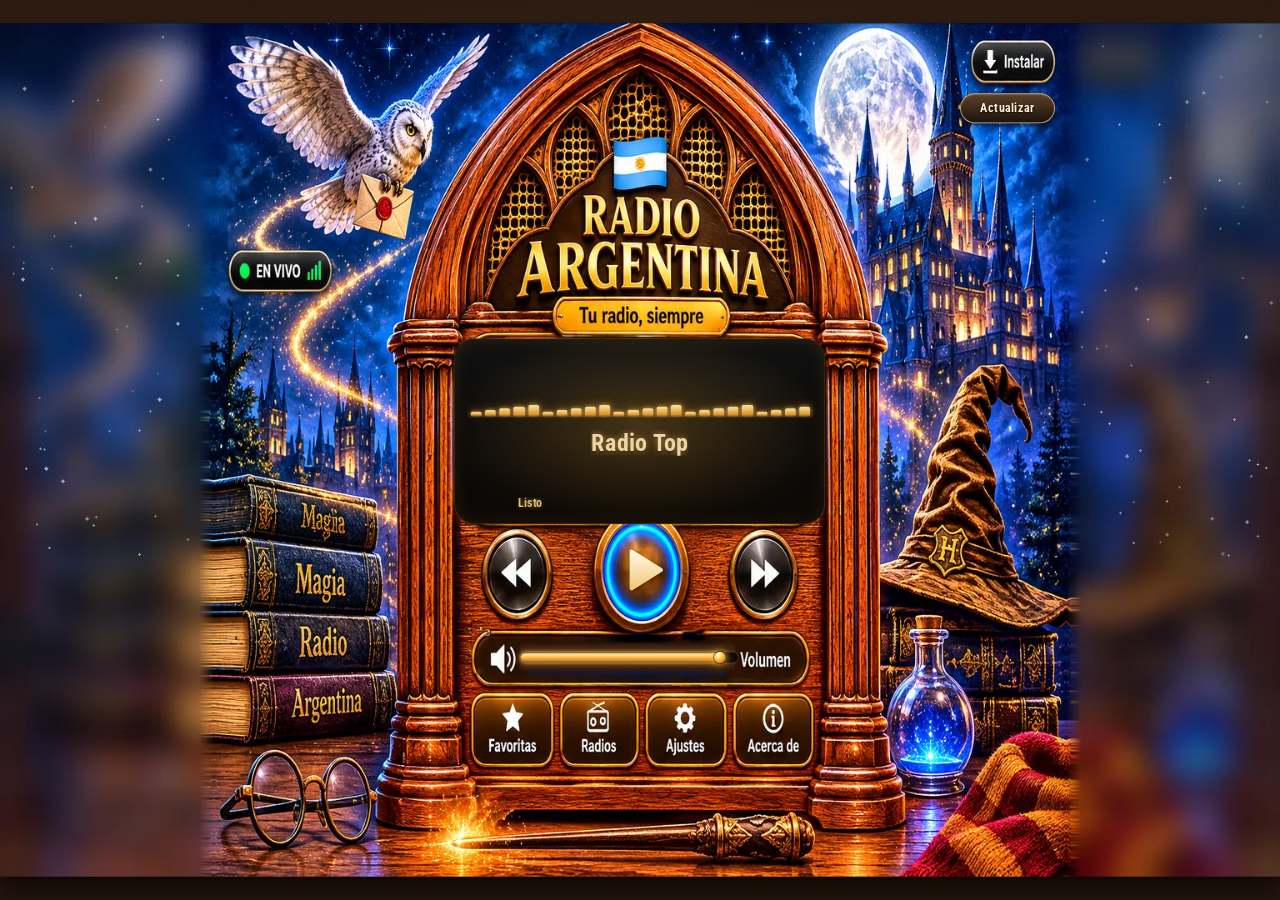
<file: index.html>
<!DOCTYPE html>
<html lang="es">
<head>
  <meta charset="UTF-8" />
  <meta name="viewport" content="width=device-width, initial-scale=1, viewport-fit=cover, maximum-scale=1, user-scalable=no" />
  <meta http-equiv="Cache-Control" content="no-cache, no-store, must-revalidate" />
  <meta http-equiv="Pragma" content="no-cache" />
  <meta name="theme-color" content="#0a1628" />
  <meta name="apple-mobile-web-app-capable" content="yes" />
  <meta name="mobile-web-app-capable" content="yes" />
  <meta name="apple-mobile-web-app-status-bar-style" content="black-translucent" />
  <meta name="apple-mobile-web-app-title" content="Radio AR" />
  <meta name="description" content="Radios de Argentina en vivo, con dial y botonera. Sin publicidad." />
  <link rel="manifest" href="manifest.json" />
  <link rel="apple-touch-icon" href="icon-192.png" />
  <link rel="icon" type="image/png" sizes="192x192" href="icon-192.png" />
    <script>
    // PC (pantalla ancha): se usa la versión de escritorio, que es pc.html
    // Para ver la versión celular en una PC: agregar ?vista=movil a la dirección
    (function () {
      var mq = window.matchMedia("(min-width: 900px)");
      function go() {
        if (mq.matches && !/[?&]vista=movil/.test(location.search)) location.replace("pc.html" + location.hash);
      }
      go();
      if (mq.addEventListener) mq.addEventListener("change", go);
    })();
  </script>
  <title>Radio Argentina</title>
  <link rel="preload" href="logo.webp" as="image" type="image/webp" fetchpriority="high" />
  <link rel="preload" href="fonts/open-sans-latin-400-normal.woff2" as="font" type="font/woff2" crossorigin />
  <link rel="preload" href="fonts/exo-2-latin-700-italic.woff2" as="font" type="font/woff2" crossorigin />
  <link rel="stylesheet" href="styles.css?v=29" />
  <link rel="stylesheet" href="magic-theme.css?v=2" />
</head>
<body>
  <div class="app" id="app">

    <!-- HEADER -->
    <header class="radio-header">
      <div class="brand">
        <div class="brand-logo-wrap">
          <img class="brand-logo" src="logo.webp" width="48" height="48" alt="Logo Ariel" decoding="async" fetchpriority="high" />
        </div>
        <span class="brand-text">Radio Argentina</span>
      </div>
      <button class="install-chip" id="shortcutBtn" type="button" title="Instalar / acceso directo"><span class="dl-ico">⬇</span> Instalar</button>
      <div class="live-badge" id="liveBadge">
        <span class="live-dot"></span>
        <span class="live-text">EN VIVO</span>
        <span class="signal-icon">📶</span>
      </div>
    </header>

    <!-- DIAL DORADO -->
    <section class="dial-section">
      <div class="dial-frame">
        <div class="dial-glass" id="dialGlass">
          <div class="dial-band fm-band">
            <span class="dial-tag">FM<small>MHz</small></span>
            <div class="dial-scale" id="scaleFm">
              <span class="tick" data-f="88">88</span>
              <span class="tick" data-f="92">92</span>
              <span class="tick" data-f="96">96</span>
              <span class="tick" data-f="100">100</span>
              <span class="tick" data-f="104">104</span>
              <span class="tick" data-f="108">108</span>
              <i class="needle" id="needleFm"></i>
            </div>
          </div>
          <div class="dial-band am-band">
            <span class="dial-tag">AM<small>kHz</small></span>
            <div class="dial-scale" id="scaleAm">
              <span class="tick" data-f="530">530</span>
              <span class="tick" data-f="700">700</span>
              <span class="tick" data-f="900">900</span>
              <span class="tick" data-f="1100">1100</span>
              <span class="tick" data-f="1300">1300</span>
              <span class="tick" data-f="1600">1600</span>
              <i class="needle" id="needleAm"></i>
            </div>
          </div>
        </div>
      </div>
    </section>

    <!-- NOW PLAYING + VISUALIZER -->
    <section class="now-playing-section">
      <div class="station-info">
        <h1 class="station-name" id="stationName">Elegí una emisora</h1>
        <div class="station-freq" id="freq">—</div>
      </div>
      <div class="visualizer" id="visualizer">
        <div class="bar"></div><div class="bar"></div><div class="bar"></div><div class="bar"></div>
        <div class="bar"></div><div class="bar"></div><div class="bar"></div><div class="bar"></div>
        <div class="bar"></div><div class="bar"></div><div class="bar"></div><div class="bar"></div>
        <div class="bar"></div><div class="bar"></div><div class="bar"></div><div class="bar"></div>
        <div class="bar"></div><div class="bar"></div><div class="bar"></div><div class="bar"></div>
        <div class="bar"></div><div class="bar"></div><div class="bar"></div><div class="bar"></div>
      </div>
    </section>

    <!-- CONTROLS -->
    <section class="controls-section">
      <button class="ctrl-btn fav-btn" id="btnFav" title="Favorito" aria-label="Marcar favorito" aria-pressed="false">
        <span class="star-icon">★</span>
        <span class="fav-label">Favorita</span>
      </button>

      <div class="transport">
        <button class="ctrl-btn prev-btn" id="btnPrev" title="Anterior" aria-label="Emisora anterior">
          <svg viewBox="0 0 24 24"><path fill="currentColor" d="M6 6h2v12H6zm3.5 6 8.5 6V6z"/></svg>
        </button>
        <button class="ctrl-btn play-btn" id="btnPlay" title="Reproducir / pausar" aria-label="Reproducir">
          <svg class="ico-play" viewBox="0 0 24 24"><path fill="currentColor" d="M8 5.2v13.6a1 1 0 0 0 1.5.86l11-6.8a1 1 0 0 0 0-1.72l-11-6.8A1 1 0 0 0 8 5.2z"/></svg>
          <svg class="ico-pause" viewBox="0 0 24 24"><path fill="currentColor" d="M7 4.5h3.6v15H7zM13.4 4.5H17v15h-3.4z"/></svg>
        </button>
        <button class="ctrl-btn next-btn" id="btnNext" title="Siguiente" aria-label="Emisora siguiente">
          <svg viewBox="0 0 24 24"><path fill="currentColor" d="M16 18h2V6h-2zm-11-6 8.5-6v12z"/></svg>
        </button>
      </div>

      <button class="ctrl-btn eq-btn" id="btnEq" title="Ecualizador" aria-label="Abrir ecualizador">
        <span class="eq-icon">▐▌▐</span>
        <span class="eq-label">Ecualizador</span>
      </button>
    </section>

    <!-- STATUS BAR -->
    <div class="status-bar">
      <div class="conn-status">
        <span class="wifi-icon">📡</span>
        <span id="connText">Desconectado</span>
        <span class="bitrate" id="bitrate">—</span>
      </div>
      <div class="timer-wrap">
        <span class="clock-icon">⏱</span>
        <span id="liveTimer">00:00:00</span>
      </div>
    </div>

    <!-- SEARCH + FILTERS -->
    <div class="search-filters">
      <div class="search-wrap">
        <span class="search-icon">🔍</span>
        <input type="search" id="stationSearch" class="station-search" placeholder="Buscar emisora..." aria-label="Buscar emisora" autocomplete="off" />
      </div>
      <div class="filter-btns">
        <button class="filter-btn active" data-filter="all" id="filterAll">Todas</button>
        <button class="filter-btn" data-filter="fav" id="filterFav">
          <span>★</span> Fav.
        </button>
        <button class="filter-btn" data-filter="chaco" id="filterChaco">
          <span>📍</span> Chaco
        </button>
      </div>
    </div>

    <!-- STATION LIST -->
    <section class="station-list" id="stationList">
      <!-- filled by JS -->
    </section>

    <!-- BOTTOM NAV -->
    <nav class="bottom-nav">
      <button class="nav-btn" data-panel="opciones" id="navOpciones">
        <span class="nav-icon">⚙</span>
        <span class="nav-label">Opciones</span>
      </button>
      <button class="nav-btn" data-panel="temporizador" id="navTemporizador">
        <span class="nav-icon">⏱</span>
        <span class="nav-label">Temporizador</span>
      </button>
      <button class="nav-btn active" data-panel="ecualizador" id="navEq">
        <span class="nav-icon">📊</span>
        <span class="nav-label">Ecualizador</span>
      </button>
      <button class="nav-btn" data-panel="misradios" id="navMisRadios">
        <span class="nav-icon">♥</span>
        <span class="nav-label">Mis Radios</span>
      </button>
      <button class="nav-btn" data-panel="acerca" id="navAcerca" data-update-hide>
        <span class="nav-icon">ℹ</span>
        <span class="nav-label">Acerca de</span>
      </button>
      <!-- Aparece (en rojo) solo cuando hay una versión nueva; ocupa el lugar de "Acerca de" -->
      <button class="nav-btn nav-update" id="navUpdate" type="button" data-panel="actualizacion" data-update-btn data-update-show hidden>
        <span class="nav-icon">↻</span>
        <span class="nav-label" data-update-text>Nueva actualización</span>
      </button>
    </nav>

    <!-- EQUALIZER PANEL (overlay) -->
    <div class="eq-panel" id="eqPanel" hidden>
      <div class="eq-header">
        <h2>Ecualizador</h2>
        <button class="eq-close" id="eqClose" aria-label="Cerrar">✕</button>
      </div>
      <div class="eq-presets">
        <button class="eq-preset active" data-preset="flat">Plano</button>
        <button class="eq-preset" data-preset="bass">Bajos</button>
        <button class="eq-preset" data-preset="treble">Agudos</button>
        <button class="eq-preset" data-preset="voice">Voz</button>
        <button class="eq-preset" data-preset="rock">Rock</button>
      </div>
      <div class="eq-curve-wrap" aria-hidden="true">
        <svg class="eq-curve" id="eqCurve" viewBox="0 0 300 84" preserveAspectRatio="none">
          <line class="eq-zero" x1="0" y1="42" x2="300" y2="42"></line>
          <path class="eq-fill" id="eqCurveFill" d=""></path>
          <path class="eq-line" id="eqCurveLine" d=""></path>
        </svg>
      </div>
      <!-- Volumen de la radio: el parlante silencia / activa el sonido -->
      <div class="eq-mix eq-vol" id="eqVol">
        <button class="mix-ico" id="volMute" type="button" aria-label="Silenciar">
          <svg viewBox="0 0 24 24" aria-hidden="true">
            <path class="ico-on" d="M3 9v6h4l5 5V4L7 9H3zm13.5 3c0-1.77-1.02-3.29-2.5-4.03v8.05c1.48-.73 2.5-2.25 2.5-4.02zM14 3.23v2.06c2.89.86 5 3.54 5 6.71s-2.11 5.85-5 6.71v2.06c4.01-.91 7-4.49 7-8.77s-2.99-7.86-7-8.77z"/>
            <path class="ico-off" d="M16.5 12c0-1.77-1.02-3.29-2.5-4.03v2.21l2.45 2.45c.03-.2.05-.41.05-.63zm2.5 0c0 .94-.2 1.82-.54 2.64l1.51 1.51C20.63 14.91 21 13.5 21 12c0-4.28-2.99-7.86-7-8.77v2.06c2.89.86 5 3.54 5 6.71zM4.27 3L3 4.27 7.73 9H3v6h4l5 5v-6.73l4.25 4.25c-.67.52-1.42.93-2.25 1.18v2.06c1.38-.31 2.63-.95 3.69-1.81L19.73 21 21 19.73l-9-9L4.27 3zM12 4L9.91 6.09 12 8.18V4z"/>
          </svg>
        </button>
        <input type="range" id="volSlider" min="0" max="100" step="1" value="100" aria-label="Volumen de la radio" />
        <output class="mix-val" id="volVal" for="volSlider">100%</output>
      </div>
      <p class="eq-note" id="eqNote" hidden>Esta emisora no permite ecualizar ni mover el estéreo (el volumen sí funciona). Probá con otra, el resto sí funciona.</p>
      <div class="eq-sliders" id="eqSliders">
        <!-- filled by JS: 60, 150, 400, 1000, 2400, 6000, 15000 Hz -->
      </div>
      <!-- Estéreo: balance izquierda / derecha -->
      <div class="eq-mix eq-bal" id="eqBal">
        <span class="mix-side" aria-hidden="true">L</span>
        <div class="bal-wrap">
          <input type="range" id="balSlider" min="-100" max="100" step="1" value="0" aria-label="Estéreo: balance izquierda y derecha" />
        </div>
        <span class="mix-side" aria-hidden="true">R</span>
        <button class="mix-val" id="balVal" type="button" title="Tocá para centrar">Centro</button>
      </div>
      <div class="eq-actions">
        <button class="eq-reset" id="eqReset">Restablecer</button>
      </div>
    </div>

    <!-- OPTIONS / OTHER PANELS (simple overlays) -->
    <div class="side-panel" id="sidePanel" hidden>
      <div class="side-header">
        <h2 id="sideTitle">Opciones</h2>
        <button class="side-close" id="sideClose" aria-label="Cerrar">✕</button>
      </div>
      <div class="side-body" id="sideBody"></div>
    </div>

  </div>

  <audio id="player" preload="none" crossorigin="anonymous"></audio>
  <script src="stations.js?v=1" defer></script>
  <script src="logos.js?v=1" defer></script>
  <script src="app.js?v=29" defer></script>
  <script src="update.js?v=1" defer></script>

  <dialog class="sheet" id="shortcutDialog" aria-labelledby="shortcutTitle">
    <div class="sheet-head">
      <div>
        <h2 id="shortcutTitle">Acceso directo / Instalar</h2>
        <p>Abrí Radio Argentina con un toque, sin buscar la página.</p>
      </div>
      <button class="sheet-close" id="shortcutClose" type="button" aria-label="Cerrar">✕</button>
    </div>
    <div class="sheet-body">
      <div class="sheet-note" id="shortcutNote" hidden></div>
      <section class="way" id="wayPc">
        <h3>En la PC <span class="tag" hidden>Tu equipo</span></h3>
        <p>Descargá el acceso directo y arrastralo al escritorio. Se guarda en la carpeta Descargas.</p>
        <button class="btn-main" id="dlShortcut" type="button">Descargar acceso directo</button>
        <button class="btn-soft" id="installPc" type="button" hidden>Instalar como app, con ícono propio</button>
        <p class="alt-links">Otro sistema: <button type="button" data-os="windows">Windows</button><button type="button" data-os="mac">Mac</button><button type="button" data-os="linux">Linux</button></p>
      </section>
      <section class="way" id="wayPhone">
        <h3>En el celular <span class="tag" hidden>Tu equipo</span></h3>
        <button class="btn-main" id="installPhone" type="button" hidden>Instalar en este celular</button>
        <ul>
          <li data-for="android"><b>Android (Chrome):</b> tocá el menú ⋮ y elegí «Instalar app» o «Agregar a la pantalla principal».</li>
          <li data-for="ios"><b>iPhone (Safari):</b> tocá Compartir y elegí «Agregar a inicio».</li>
        </ul>
      </section>
    </div>
    <p class="sheet-msg" id="shortcutMsg" role="status" aria-live="polite"></p>
  </dialog>

</body>
</html>
</file>
<file: styles.css>
/* ==========================================================
   Radio Argentina — Réplica visual de la imagen de referencia
   Colores, tipografía, dial dorado, tags de estaciones, glow
   ========================================================== */

/* Tipografías locales (sin Google Fonts: carga más rápida en móvil y offline) */
@font-face { font-family: "RA Exo"; font-style: italic; font-weight: 700; font-display: swap; src: url("fonts/exo-2-latin-700-italic.woff2") format("woff2"); }
@font-face { font-family: "RA Exo"; font-style: italic; font-weight: 800; font-display: swap; src: url("fonts/exo-2-latin-800-italic.woff2") format("woff2"); }
@font-face { font-family: "RA Sans"; font-style: normal; font-weight: 400; font-display: swap; src: url("fonts/open-sans-latin-400-normal.woff2") format("woff2"); }
@font-face { font-family: "RA Sans"; font-style: normal; font-weight: 600; font-display: swap; src: url("fonts/open-sans-latin-600-normal.woff2") format("woff2"); }
@font-face { font-family: "RA Sans"; font-style: normal; font-weight: 700; font-display: swap; src: url("fonts/open-sans-latin-700-normal.woff2") format("woff2"); }
@font-face { font-family: "RA Sans"; font-style: normal; font-weight: 800; font-display: swap; src: url("fonts/open-sans-latin-800-normal.woff2") format("woff2"); }

:root {
  --bg-deep: #020b18;
  --bg: #071525;
  --bg-card: #0a1c33;
  --bg-elevated: #0d2440;
  --line: #1a3a5c;
  --gold: #e8b84a;
  --gold-hi: #ffd76a;
  --gold-dark: #b8862d;
  --gold-metal: linear-gradient(145deg, #f0d080 0%, #c9a04a 35%, #8a6a2a 70%, #d4b86a 100%);
  --blue: #1e90ff;
  --blue-hi: #4db8ff;
  --cyan: #00e5ff;
  --cyan-soft: #00c4e0;
  --text: #f0f7ff;
  --muted: #7a9bb8;
  --green: #2ee59d;
  --orange: #ff8c1a;
  --orange-hi: #ffb040;
  --red: #ff3b5c;
  --font-title: "RA Exo", "Exo 2", system-ui, sans-serif;
  --font: "RA Sans", system-ui, -apple-system, "Segoe UI", Roboto, sans-serif;
  --mono: ui-monospace, "Cascadia Code", "Roboto Mono", monospace;
  --safe-top: env(safe-area-inset-top, 0px);
  --safe-bottom: env(safe-area-inset-bottom, 0px);
  --safe-left: env(safe-area-inset-left, 0px);
  --safe-right: env(safe-area-inset-right, 0px);
}

*, *::before, *::after { box-sizing: border-box; margin: 0; padding: 0; }
[hidden] { display: none !important; }

html, body {
  height: 100%;
  height: 100dvh;
  overflow: hidden;
  background: var(--bg-deep);
  color: var(--text);
  font-family: var(--font);
  -webkit-tap-highlight-color: transparent;
  -webkit-text-size-adjust: 100%;
  text-size-adjust: 100%;
  user-select: none;
  -webkit-user-select: none;
}

body {
  display: flex;
  justify-content: center;
  align-items: stretch;
  overscroll-behavior: none;
}

.app {
  width: 100%;
  max-width: 430px;
  height: 100%;
  max-height: 100dvh;
  display: flex;
  flex-direction: column;
  background:
    radial-gradient(ellipse 120% 80% at 50% -10%, rgba(30,100,200,0.25) 0%, transparent 55%),
    linear-gradient(180deg, #0a1a32 0%, #061222 45%, #030d1a 100%);
  position: relative;
  overflow: hidden;
  border-left: 1px solid rgba(232,184,74,0.18);
  border-right: 1px solid rgba(232,184,74,0.18);
  box-shadow: 0 0 80px rgba(0,0,0,0.7);
  padding-left: var(--safe-left);
  padding-right: var(--safe-right);
}

/* ========== HEADER ========== */
.radio-header {
  display: flex;
  align-items: center;
  justify-content: space-between;
  padding: 12px 14px 8px;
  flex-shrink: 0;
  background: linear-gradient(180deg, rgba(8,30,60,0.95) 0%, transparent 100%);
  position: relative;
}

.radio-header::after {
  content: "";
  position: absolute;
  left: 10%;
  right: 10%;
  bottom: 0;
  height: 1px;
  background: linear-gradient(90deg, transparent, rgba(0,180,255,0.5), transparent);
}

.brand {
  display: flex;
  align-items: center;
  gap: 10px;
}

.brand-logo-wrap {
  width: 48px;
  height: 48px;
  border-radius: 50%;
  background: radial-gradient(circle at 30% 25%, #ffe08a, #c9a04a 55%, #6a4a18 100%);
  display: grid;
  place-items: center;
  box-shadow:
    0 0 0 2px #e8b84a,
    0 0 14px rgba(232,184,74,0.55),
    inset 0 2px 6px rgba(255,255,255,0.35);
  overflow: hidden;
  flex-shrink: 0;
}

.brand-logo {
  width: 42px;
  height: 42px;
  object-fit: cover;
  border-radius: 50%;
}

.brand-text {
  font-family: var(--font-title);
  font-size: 1.42rem;
  font-weight: 700;
  letter-spacing: 0.4px;
  color: #fff;
  text-shadow:
    0 0 12px rgba(100,180,255,0.5),
    0 1px 2px rgba(0,0,0,0.6);
}

.live-badge {
  display: flex;
  align-items: center;
  gap: 6px;
  background: rgba(0,20,40,0.7);
  border: 1px solid rgba(46,229,157,0.45);
  border-radius: 20px;
  padding: 5px 11px 5px 9px;
  font-size: 0.7rem;
  font-weight: 700;
  letter-spacing: 0.7px;
  color: var(--green);
  box-shadow: 0 0 12px rgba(46,229,157,0.2);
}

.live-dot {
  width: 8px;
  height: 8px;
  border-radius: 50%;
  background: var(--green);
  box-shadow: 0 0 8px var(--green);
  transform: translateZ(0);
  will-change: transform, opacity;
  animation: pulse 1.5s ease-in-out infinite;
}

@keyframes pulse {
  0%, 100% { opacity: 1; transform: scale(1); }
  50% { opacity: 0.55; transform: scale(0.82); }
}

.signal-icon { font-size: 0.8rem; opacity: 0.85; }

/* ========== DIAL DORADO ========== */
.dial-section {
  padding: 6px 12px 6px;
  flex-shrink: 0;
}

.dial-frame {
  background: var(--gold-metal);
  border-radius: 16px;
  padding: 3px;
  box-shadow:
    0 6px 20px rgba(0,0,0,0.55),
    inset 0 1px 0 rgba(255,255,255,0.45),
    inset 0 -2px 4px rgba(0,0,0,0.35);
  position: relative;
}

.dial-frame::before {
  content: "";
  position: absolute;
  inset: 0;
  border-radius: 16px;
  border: 1px solid rgba(255,255,255,0.25);
  pointer-events: none;
}

.dial-glass {
  background: linear-gradient(180deg, #f8ecc0 0%, #e8d090 40%, #d4b86a 100%);
  border-radius: 13px;
  padding: 9px 12px 7px;
  position: relative;
  overflow: hidden;
  box-shadow: inset 0 2px 8px rgba(0,0,0,0.12);
}

.dial-band {
  display: flex;
  align-items: center;
  gap: 6px;
  margin-bottom: 5px;
  position: relative;
}

.dial-band:last-child { margin-bottom: 0; }

.dial-tag {
  font-family: var(--font-title);
  font-size: 0.62rem;
  font-weight: 700;
  color: #3a2a08;
  width: 30px;
  text-align: center;
  line-height: 1.15;
  text-shadow: 0 1px 0 rgba(255,255,255,0.3);
}

.dial-tag small {
  display: block;
  font-size: 0.48rem;
  font-weight: 600;
  opacity: 0.8;
}

.dial-scale {
  flex: 1;
  height: 24px;
  position: relative;
  background: linear-gradient(180deg, rgba(0,0,0,0.06) 0%, transparent 60%);
  border-radius: 4px;
}

.dial-scale::before {
  content: "";
  position: absolute;
  left: 2%;
  right: 2%;
  top: 4px;
  height: 8px;
  background-image:
    repeating-linear-gradient(90deg,
      #3a2a08 0px, #3a2a08 1px,
      transparent 1px, transparent 4.5%);
  opacity: 0.55;
}

.dial-scale .tick {
  position: absolute;
  bottom: 1px;
  font-size: 0.58rem;
  font-weight: 700;
  color: #3a2a08;
  transform: translateX(-50%);
  text-shadow: 0 1px 0 rgba(255,255,255,0.25);
}

.fm-band .tick:nth-child(1) { left: 4%; }
.fm-band .tick:nth-child(2) { left: 22%; }
.fm-band .tick:nth-child(3) { left: 40%; }
.fm-band .tick:nth-child(4) { left: 58%; }
.fm-band .tick:nth-child(5) { left: 76%; }
.fm-band .tick:nth-child(6) { left: 94%; }

.am-band .tick:nth-child(1) { left: 4%; }
.am-band .tick:nth-child(2) { left: 22%; }
.am-band .tick:nth-child(3) { left: 40%; }
.am-band .tick:nth-child(4) { left: 58%; }
.am-band .tick:nth-child(5) { left: 76%; }
.am-band .tick:nth-child(6) { left: 94%; }

.needle {
  position: absolute;
  top: 0;
  bottom: 0;
  width: 2.5px;
  background: linear-gradient(180deg, #ff3030, #b00000);
  border-radius: 1px;
  box-shadow: 0 0 8px rgba(255,40,40,0.85);
  transform: translateX(-50%);
  z-index: 3;
  transition: left 0.5s cubic-bezier(0.22, 0.9, 0.3, 1);
  left: 58%;
}

.needle::after {
  content: "";
  position: absolute;
  top: -4px;
  left: 50%;
  transform: translateX(-50%);
  width: 10px;
  height: 10px;
  border-radius: 50%;
  background: radial-gradient(circle at 35% 35%, #ff6666, #e00000);
  box-shadow: 0 0 10px #ff2020, 0 0 4px #ff0000;
}

/* ========== NOW PLAYING ========== */
.now-playing-section {
  padding: 6px 14px 4px;
  text-align: center;
  flex-shrink: 0;
  position: relative;
}

.station-info {
  margin-bottom: 2px;
}

.station-name {
  font-family: var(--font-title);
  font-size: 1.28rem;
  font-weight: 700;
  color: #fff;
  letter-spacing: 0.3px;
  line-height: 1.2;
  text-shadow: 0 0 16px rgba(0,180,255,0.35);
}

.station-freq {
  font-family: var(--font-title);
  font-size: 1.15rem;
  font-weight: 600;
  color: var(--cyan);
  margin-top: 1px;
  letter-spacing: 0.6px;
  text-shadow: 0 0 12px rgba(0,229,255,0.4);
}

.visualizer {
  display: flex;
  align-items: flex-end;
  justify-content: center;
  gap: 2.5px;
  height: 52px;
  margin: 4px auto 0;
  max-width: 300px;
  mask-image: linear-gradient(90deg, transparent 0%, #000 8%, #000 92%, transparent 100%);
}

.visualizer .bar {
  width: 4px;
  height: 6px;
  background: linear-gradient(180deg, #00f0ff 0%, #0088ff 70%, #0055cc 100%);
  border-radius: 2px;
  transform-origin: bottom center;
  transition: height 0.07s ease, transform 0.07s ease, opacity 0.12s ease;
  box-shadow: 0 0 6px rgba(0,220,255,0.45);
}

/* Animación simulada con scaleY (GPU) en vez de height (layout) */
.visualizer.playing:not(.real) .bar {
  height: 46px;
  will-change: transform, opacity;
  animation: barDance 0.55s ease-in-out infinite alternate;
}

.visualizer.playing.real .bar {
  animation: none;
  will-change: height;
}

.visualizer .bar:nth-child(odd)  { animation-delay: 0.04s; }
.visualizer .bar:nth-child(even) { animation-delay: 0.12s; }
.visualizer .bar:nth-child(3n)  { animation-delay: 0.07s; }
.visualizer .bar:nth-child(4n)  { animation-delay: 0.18s; }
.visualizer .bar:nth-child(5n)  { animation-delay: 0.09s; }
.visualizer .bar:nth-child(7n)  { animation-delay: 0.15s; }

@keyframes barDance {
  0%   { transform: scaleY(0.12); opacity: 0.7; }
  100% { transform: scaleY(1);    opacity: 1; }
}

/* ========== CONTROLS ========== */
.controls-section {
  display: flex;
  align-items: center;
  justify-content: space-between;
  padding: 4px 12px 6px;
  flex-shrink: 0;
  gap: 6px;
}

.ctrl-btn {
  background: transparent;
  border: none;
  color: var(--text);
  cursor: pointer;
  display: flex;
  flex-direction: column;
  align-items: center;
  gap: 3px;
  padding: 4px;
  border-radius: 14px;
  transition: transform 0.12s;
}

.ctrl-btn:active { transform: scale(0.93); }

.fav-btn {
  width: 58px;
  background: rgba(0,0,0,0.35);
  border: 1px solid rgba(255,255,255,0.08);
  border-radius: 14px;
  padding: 8px 4px 6px;
}

.fav-btn .star-icon {
  font-size: 1.55rem;
  color: #5a6a7a;
  line-height: 1;
  transition: color 0.2s, text-shadow 0.2s, filter 0.2s;
}

.fav-btn[aria-pressed="true"] .star-icon {
  color: #ffd700;
  text-shadow: 0 0 12px rgba(255,215,0,0.8);
  filter: drop-shadow(0 0 4px #ffd700);
}

.fav-label, .eq-label {
  font-size: 0.6rem;
  color: var(--muted);
  font-weight: 600;
  letter-spacing: 0.2px;
}

.eq-btn {
  width: 64px;
  background: rgba(0,40,80,0.5);
  border: 1px solid rgba(0,200,255,0.35);
  border-radius: 14px;
  padding: 8px 4px 6px;
  box-shadow: 0 0 12px rgba(0,180,255,0.15);
}

.eq-btn .eq-icon {
  font-size: 1.15rem;
  letter-spacing: -1.5px;
  color: var(--cyan);
  line-height: 1;
  text-shadow: 0 0 8px rgba(0,229,255,0.5);
}

.transport {
  display: flex;
  align-items: center;
  gap: 12px;
}

.prev-btn, .next-btn {
  width: 46px;
  height: 46px;
  border-radius: 50%;
  background: radial-gradient(circle at 35% 30%, #2a3a4a, #0a1520);
  border: 2px solid rgba(232,184,74,0.45);
  display: grid;
  place-items: center;
  color: #fff;
  box-shadow: 0 3px 10px rgba(0,0,0,0.4), inset 0 1px 0 rgba(255,255,255,0.1);
}

.prev-btn svg, .next-btn svg {
  width: 20px;
  height: 20px;
}

.play-btn {
  width: 68px;
  height: 68px;
  border-radius: 50%;
  background: linear-gradient(145deg, #ffc050 0%, #ff8c1a 45%, #e07010 100%);
  border: 3px solid rgba(255,220,150,0.5);
  box-shadow:
    0 0 24px rgba(255,140,30,0.55),
    0 4px 12px rgba(0,0,0,0.4),
    inset 0 2px 6px rgba(255,255,255,0.4),
    inset 0 -2px 4px rgba(0,0,0,0.2);
  display: grid;
  place-items: center;
  color: #fff;
}

.play-btn svg {
  width: 28px;
  height: 28px;
  filter: drop-shadow(0 1px 2px rgba(0,0,0,0.3));
}

.play-btn .ico-pause { display: none; }
.play-btn.playing .ico-play { display: none; }
.play-btn.playing .ico-pause { display: block; }

/* ========== STATUS BAR ========== */
.status-bar {
  display: flex;
  align-items: center;
  justify-content: space-between;
  padding: 2px 16px 8px;
  font-size: 0.72rem;
  color: var(--muted);
  flex-shrink: 0;
}

.conn-status {
  display: flex;
  align-items: center;
  gap: 5px;
}

.conn-status .wifi-icon {
  font-size: 0.95rem;
  color: var(--cyan);
  filter: drop-shadow(0 0 4px rgba(0,229,255,0.5));
}

.bitrate {
  color: var(--green);
  font-weight: 600;
}

.timer-wrap {
  display: flex;
  align-items: center;
  gap: 4px;
  font-variant-numeric: tabular-nums;
  font-family: var(--mono);
  font-size: 0.78rem;
  color: var(--text);
}

/* ========== SEARCH + FILTERS ========== */
.search-filters {
  padding: 0 12px 8px;
  flex-shrink: 0;
  display: flex;
  flex-direction: column;
  gap: 8px;
}

.search-wrap {
  display: flex;
  align-items: center;
  background: rgba(0,15,35,0.7);
  border: 1px solid rgba(255,255,255,0.1);
  border-radius: 22px;
  padding: 0 14px;
  height: 38px;
  box-shadow: inset 0 1px 3px rgba(0,0,0,0.3);
}

.search-icon {
  font-size: 0.9rem;
  opacity: 0.55;
  margin-right: 8px;
}

.station-search {
  flex: 1;
  background: transparent;
  border: none;
  outline: none;
  color: var(--text);
  font-size: 0.9rem;
  height: 100%;
}

.station-search::placeholder { color: var(--muted); }

.filter-btns {
  display: flex;
  gap: 8px;
}

.filter-btn {
  flex: 1;
  height: 34px;
  border-radius: 18px;
  border: 1px solid rgba(255,255,255,0.1);
  background: rgba(0,20,45,0.6);
  color: var(--muted);
  font-size: 0.8rem;
  font-weight: 600;
  cursor: pointer;
  display: flex;
  align-items: center;
  justify-content: center;
  gap: 4px;
  transition: all 0.2s;
}

.filter-btn.active {
  background: linear-gradient(135deg, #1e90ff, #0a6ad4);
  border-color: transparent;
  color: #fff;
  box-shadow: 0 4px 14px rgba(30,144,255,0.4);
}

/* ========== STATION LIST ========== */
.station-list {
  flex: 1;
  overflow-y: auto;
  overflow-x: hidden;
  padding: 0 10px 72px;
  -webkit-overflow-scrolling: touch;
  scrollbar-width: thin;
  scrollbar-color: var(--line) transparent;
}

.station-list::-webkit-scrollbar { width: 3px; }
.station-list::-webkit-scrollbar-thumb { background: var(--line); border-radius: 3px; }

.station-item {
  display: flex;
  align-items: center;
  gap: 11px;
  padding: 9px 11px;
  margin-bottom: 5px;
  background: rgba(8,25,48,0.65);
  border: 1px solid rgba(255,255,255,0.06);
  border-radius: 13px;
  cursor: pointer;
  transition: background 0.2s, border-color 0.2s, box-shadow 0.2s, transform 0.12s;
  /* Lista larga: no renderizar offscreen (mejor scroll / INP) */
  content-visibility: auto;
  contain-intrinsic-size: auto 64px;
}

.station-item:active { transform: scale(0.985); }

.station-item.active {
  background: linear-gradient(90deg, rgba(0,120,220,0.25), rgba(0,80,160,0.12));
  border-color: rgba(0,200,255,0.55);
  box-shadow:
    0 0 18px rgba(0,180,255,0.2),
    inset 0 0 20px rgba(0,150,255,0.08);
}

.station-logo {
  width: 44px;
  height: 44px;
  border-radius: 10px;
  display: grid;
  place-items: center;
  font-size: 0.62rem;
  font-weight: 800;
  color: #fff;
  flex-shrink: 0;
  overflow: hidden;
  border: 1px solid rgba(255,255,255,0.12);
  text-align: center;
  line-height: 1.15;
  letter-spacing: -0.3px;
  box-shadow: 0 2px 6px rgba(0,0,0,0.3);
}

.station-logo.logo-radiotop {
  background: linear-gradient(135deg, #e02020, #a01010);
  font-size: 0.58rem;
}
.station-logo.logo-radiotop span { display: block; font-size: 0.7rem; font-weight: 900; }

.station-logo.logo-pobre {
  background: linear-gradient(135deg, #1a5cff, #0a30a0);
  font-size: 0.55rem;
}

.station-logo.logo-mananero {
  background: linear-gradient(135deg, #0a2a50, #061828);
  color: var(--cyan);
}

.station-logo.logo-libertad {
  background: linear-gradient(135deg, #f0f0f0, #d0d0d0);
  color: #1a1a1a;
  font-size: 0.55rem;
}

.station-logo.logo-vip {
  background: linear-gradient(135deg, #1a40c0, #0a2080);
}

.station-logo.logo-default {
  background: linear-gradient(135deg, #1a3a5c, #0c1f38);
  color: var(--cyan);
}

.station-meta {
  flex: 1;
  min-width: 0;
}

.station-meta .s-name {
  font-size: 0.94rem;
  font-weight: 650;
  color: #fff;
  white-space: nowrap;
  overflow: hidden;
  text-overflow: ellipsis;
}

.station-meta .s-loc {
  font-size: 0.7rem;
  color: var(--muted);
  margin-top: 1px;
}

.station-freq-right {
  font-size: 0.84rem;
  font-weight: 600;
  color: var(--cyan);
  white-space: nowrap;
  margin-right: 4px;
  text-shadow: 0 0 8px rgba(0,229,255,0.25);
}

.station-play {
  width: 36px;
  height: 36px;
  border-radius: 50%;
  background: rgba(255,255,255,0.06);
  border: 1px solid rgba(255,255,255,0.12);
  display: grid;
  place-items: center;
  color: #fff;
  flex-shrink: 0;
  font-size: 0.85rem;
  transition: all 0.2s;
}

.station-item.active .station-play {
  background: linear-gradient(145deg, #4db8ff, #1e90ff);
  border-color: transparent;
  box-shadow: 0 0 14px rgba(30,144,255,0.55);
  color: #fff;
}

/* ========== BOTTOM NAV ========== */
.bottom-nav {
  position: absolute;
  bottom: 0;
  left: 0;
  right: 0;
  height: 64px;
  background: linear-gradient(180deg, rgba(4,16,32,0.92) 0%, #030d1a 50%);
  border-top: 1px solid rgba(232,184,74,0.28);
  display: flex;
  align-items: center;
  justify-content: space-around;
  padding: 0 2px;
  padding-bottom: env(safe-area-inset-bottom, 0);
  z-index: 20;
  backdrop-filter: blur(14px);
  box-shadow: 0 -4px 20px rgba(0,0,0,0.4);
}

.bottom-nav::before {
  content: "";
  position: absolute;
  left: 8px;
  right: 8px;
  top: 0;
  height: 1px;
  background: linear-gradient(90deg, transparent, rgba(232,184,74,0.6), transparent);
}

.nav-btn {
  flex: 1;
  background: transparent;
  border: none;
  color: var(--muted);
  display: flex;
  flex-direction: column;
  align-items: center;
  gap: 3px;
  padding: 7px 2px;
  cursor: pointer;
  font-size: 0.6rem;
  font-weight: 600;
  letter-spacing: 0.2px;
  transition: color 0.2s;
}

.nav-btn .nav-icon {
  font-size: 1.28rem;
  line-height: 1;
  transition: filter 0.2s, text-shadow 0.2s;
}

.nav-btn.active {
  color: var(--cyan);
}

.nav-btn.active .nav-icon {
  text-shadow: 0 0 12px rgba(0,229,255,0.7);
  filter: drop-shadow(0 0 4px rgba(0,229,255,0.5));
}

/* ========== EQUALIZER PANEL ========== */
.eq-panel {
  position: absolute;
  inset: 0;
  background: rgba(3,12,28,0.94);
  backdrop-filter: blur(18px);
  z-index: 50;
  display: flex;
  flex-direction: column;
  padding: 18px 16px;
  animation: slideUp 0.28s ease-out;
}

@keyframes slideUp {
  from { transform: translateY(25%); opacity: 0; }
  to   { transform: translateY(0); opacity: 1; }
}

.eq-header {
  display: flex;
  align-items: center;
  justify-content: space-between;
  margin-bottom: 18px;
}

.eq-header h2 {
  font-family: var(--font-title);
  font-size: 1.35rem;
  font-weight: 700;
  color: #fff;
}

.eq-close {
  width: 38px;
  height: 38px;
  border-radius: 50%;
  background: rgba(255,255,255,0.08);
  border: 1px solid rgba(255,255,255,0.1);
  color: #fff;
  font-size: 1.15rem;
  cursor: pointer;
}

.eq-presets {
  display: flex;
  gap: 8px;
  flex-wrap: wrap;
  margin-bottom: 22px;
}

.eq-preset {
  padding: 7px 15px;
  border-radius: 18px;
  border: 1px solid rgba(255,255,255,0.12);
  background: rgba(255,255,255,0.05);
  color: var(--muted);
  font-size: 0.8rem;
  font-weight: 600;
  cursor: pointer;
  transition: all 0.2s;
}

.eq-preset.active {
  background: linear-gradient(135deg, #1e90ff, #0a6ad4);
  border-color: transparent;
  color: #fff;
  box-shadow: 0 4px 12px rgba(30,144,255,0.35);
}

.eq-sliders {
  flex: 1;
  display: flex;
  justify-content: space-around;
  align-items: flex-end;
  gap: 2px;
  padding: 8px 0 16px;
  overflow-x: auto;
}

.eq-band {
  display: flex;
  flex-direction: column;
  align-items: center;
  gap: 8px;
  min-width: 38px;
}

.eq-band label {
  font-size: 0.65rem;
  color: var(--muted);
  font-weight: 600;
}

.eq-band input[type="range"] {
  writing-mode: vertical-lr;
  direction: rtl;
  width: 30px;
  height: 150px;
  appearance: none;
  background: transparent;
  cursor: pointer;
}

.eq-band input[type="range"]::-webkit-slider-runnable-track {
  width: 7px;
  background: linear-gradient(180deg, var(--cyan), var(--blue));
  border-radius: 4px;
  box-shadow: 0 0 8px rgba(0,200,255,0.3);
}

.eq-band input[type="range"]::-webkit-slider-thumb {
  appearance: none;
  width: 20px;
  height: 20px;
  border-radius: 50%;
  background: #fff;
  box-shadow: 0 0 10px rgba(0,229,255,0.7);
  margin-left: -6.5px;
  border: 2px solid var(--cyan);
}

.eq-band .gain-val {
  font-size: 0.72rem;
  color: var(--cyan);
  font-variant-numeric: tabular-nums;
  min-height: 1.1em;
  font-weight: 600;
}

.eq-actions {
  display: flex;
  justify-content: center;
  padding-top: 10px;
}

.eq-reset {
  padding: 11px 30px;
  border-radius: 24px;
  border: 1px solid rgba(255,255,255,0.15);
  background: rgba(255,255,255,0.06);
  color: var(--text);
  font-weight: 600;
  font-size: 0.9rem;
  cursor: pointer;
}

/* ========== SIDE PANEL ========== */
.side-panel {
  position: absolute;
  inset: 0;
  background: rgba(3,12,28,0.95);
  backdrop-filter: blur(18px);
  z-index: 40;
  display: flex;
  flex-direction: column;
  padding: 18px 16px;
  animation: slideUp 0.25s ease-out;
}

.side-header {
  display: flex;
  align-items: center;
  justify-content: space-between;
  margin-bottom: 18px;
}

.side-header h2 {
  font-family: var(--font-title);
  font-size: 1.3rem;
  font-weight: 700;
}

.side-close {
  width: 38px;
  height: 38px;
  border-radius: 50%;
  background: rgba(255,255,255,0.08);
  border: 1px solid rgba(255,255,255,0.1);
  color: #fff;
  font-size: 1.15rem;
  cursor: pointer;
}

.side-body {
  flex: 1;
  overflow-y: auto;
  color: var(--muted);
  font-size: 0.95rem;
  line-height: 1.55;
}

.side-body h3 {
  color: #fff;
  margin: 18px 0 8px;
  font-size: 1.02rem;
  font-family: var(--font-title);
}

.side-body p { margin-bottom: 10px; }

.side-body .timer-options {
  display: flex;
  flex-wrap: wrap;
  gap: 8px;
  margin-top: 14px;
}

.side-body .timer-btn {
  padding: 11px 18px;
  border-radius: 14px;
  border: 1px solid rgba(255,255,255,0.12);
  background: rgba(255,255,255,0.05);
  color: var(--text);
  font-weight: 600;
  cursor: pointer;
}

.side-body .timer-btn.active {
  background: var(--blue);
  border-color: transparent;
}

.empty-msg {
  text-align: center;
  color: var(--muted);
  padding: 40px 20px;
  font-size: 0.95rem;
}

@supports (padding: max(0px)) {
  .radio-header {
    padding-top: max(12px, env(safe-area-inset-top));
  }
  .bottom-nav {
    padding-bottom: max(8px, env(safe-area-inset-bottom));
  }
}

@media (min-width: 500px) {
  .app {
    max-width: 430px;
    margin: 0 auto;
  }
}

/* ========== INSTALL CHIP (header) ========== */
.install-chip {
  background: rgba(0,40,90,0.7);
  border: 1px solid rgba(0,200,255,0.4);
  color: var(--cyan);
  font-size: 0.68rem;
  font-weight: 700;
  padding: 5px 10px;
  border-radius: 16px;
  cursor: pointer;
  letter-spacing: 0.3px;
  margin-right: 6px;
  transition: background 0.2s, box-shadow 0.2s;
}
.install-chip:hover {
  background: rgba(0,80,160,0.5);
  box-shadow: 0 0 12px rgba(0,180,255,0.3);
}
.install-chip[hidden] { display: none !important; }

/* ========== SHORTCUT / INSTALL DIALOG ========== */
.sheet {
  border: none;
  border-radius: 18px;
  background: linear-gradient(180deg, #0c1f3a 0%, #071525 100%);
  color: var(--text);
  width: min(420px, 94vw);
  max-height: 90vh;
  padding: 0;
  box-shadow: 0 20px 60px rgba(0,0,0,0.6);
  border: 1px solid rgba(232,184,74,0.25);
}
.sheet::backdrop {
  background: rgba(0,8,20,0.75);
  backdrop-filter: blur(6px);
}
.sheet-head {
  display: flex;
  align-items: flex-start;
  justify-content: space-between;
  padding: 18px 18px 10px;
  border-bottom: 1px solid rgba(255,255,255,0.08);
}
.sheet-head h2 {
  font-family: var(--font-title);
  font-size: 1.2rem;
  margin-bottom: 4px;
}
.sheet-head p {
  font-size: 0.85rem;
  color: var(--muted);
}
.sheet-close {
  width: 34px;
  height: 34px;
  border-radius: 50%;
  background: rgba(255,255,255,0.08);
  border: none;
  color: #fff;
  font-size: 1rem;
  cursor: pointer;
  flex-shrink: 0;
}
.sheet-body {
  padding: 14px 18px 10px;
  overflow-y: auto;
  max-height: 55vh;
}
.sheet-body .way {
  margin-bottom: 18px;
}
.sheet-body .way h3 {
  font-family: var(--font-title);
  font-size: 1rem;
  color: #fff;
  margin-bottom: 8px;
}
.sheet-body .way h3 .tag {
  font-size: 0.7rem;
  background: var(--blue);
  color: #fff;
  padding: 2px 8px;
  border-radius: 10px;
  margin-left: 6px;
  font-weight: 600;
}
.sheet-body .way p {
  font-size: 0.88rem;
  color: var(--muted);
  margin-bottom: 10px;
  line-height: 1.45;
}
.sheet-body .way ul {
  list-style: none;
  font-size: 0.85rem;
  color: var(--muted);
  line-height: 1.5;
}
.sheet-body .way ul li {
  margin-bottom: 8px;
  padding-left: 0;
}
.sheet-body .way ul b { color: #fff; }
.btn-main {
  display: block;
  width: 100%;
  padding: 12px;
  border-radius: 14px;
  border: none;
  background: linear-gradient(135deg, #1e90ff, #0a6ad4);
  color: #fff;
  font-weight: 700;
  font-size: 0.95rem;
  cursor: pointer;
  margin-bottom: 8px;
  box-shadow: 0 4px 14px rgba(30,144,255,0.35);
}
.btn-soft {
  display: block;
  width: 100%;
  padding: 11px;
  border-radius: 14px;
  border: 1px solid rgba(255,255,255,0.15);
  background: rgba(255,255,255,0.06);
  color: var(--text);
  font-weight: 600;
  font-size: 0.9rem;
  cursor: pointer;
  margin-bottom: 8px;
}
.alt-links {
  font-size: 0.8rem;
  color: var(--muted);
  margin-top: 6px;
}
.alt-links button {
  background: none;
  border: none;
  color: var(--cyan);
  font-weight: 600;
  cursor: pointer;
  margin: 0 4px;
  text-decoration: underline;
}
.sheet-note {
  background: rgba(255,180,40,0.12);
  border: 1px solid rgba(255,180,40,0.3);
  color: #ffd080;
  padding: 10px 12px;
  border-radius: 10px;
  font-size: 0.82rem;
  margin-bottom: 12px;
  line-height: 1.4;
}
.sheet-msg {
  padding: 8px 18px 16px;
  font-size: 0.85rem;
  color: var(--green);
  min-height: 1.4em;
}

/* ========== DESKTOP / PC LAYOUT ========== */
@media (min-width: 900px) {
  body {
    background: radial-gradient(ellipse at 50% 20%, #0a2040 0%, #020b18 70%);
    align-items: center;
    justify-content: center;
    padding: 20px;
  }
  .app {
    max-width: 420px;
    height: min(900px, 96vh);
    border-radius: 20px;
    border: 1px solid rgba(232,184,74,0.25);
    box-shadow:
      0 0 0 1px rgba(255,255,255,0.04),
      0 30px 80px rgba(0,0,0,0.6),
      0 0 60px rgba(0,100,200,0.12);
    overflow: hidden;
  }
  .install-chip {
    font-size: 0.72rem;
    padding: 6px 12px;
  }
}

/* Slightly wider on medium tablets */
@media (min-width: 600px) and (max-width: 899px) {
  .app {
    max-width: 460px;
  }
}

/* ==========================================================================
   VERSIÓN CELULAR  (pantallas de hasta 899 px)
   La versión de PC (900 px en adelante) no se toca: todo lo de acá abajo
   vive dentro de este bloque.
   ========================================================================== */

/* En PC los textos "móviles" no se ven (y en el celular al revés) */
.v-mob { display: none; }
.list-sep { display: none; }
.eq-curve-wrap, .eq-note { display: none; }

@media (max-width: 899px) {
  .v-pc { display: none; }
  .v-mob { display: inline; }

  :root {
    --m-font: "RA Sans", "Open Sans", system-ui, -apple-system, "Segoe UI", Roboto, sans-serif;
    --m-title: "RA Exo", "Exo 2", system-ui, sans-serif;
    --nav-h: 60px;
    --cy: #19e3ff;
    --gold-m: #e8b84a;
  --i-gear: url("data:image/svg+xml,%3Csvg%20xmlns='http://www.w3.org/2000/svg'%20viewBox='0%200%2024%2024'%3E%3Cpath%20d='M19.14%2012.94c.04-.3.06-.61.06-.94%200-.32-.02-.64-.07-.94l2.03-1.58c.18-.14.23-.41.12-.61l-1.92-3.32c-.12-.22-.37-.29-.59-.22l-2.39.96c-.5-.38-1.03-.7-1.62-.94l-.36-2.54c-.04-.24-.24-.41-.48-.41h-3.84c-.24%200-.43.17-.47.41l-.36%202.54c-.59.24-1.13.57-1.62.94l-2.39-.96c-.22-.08-.47%200-.59.22L2.74%208.87c-.12.21-.08.47.12.61l2.03%201.58c-.05.3-.09.63-.09.94s.02.64.07.94l-2.03%201.58c-.18.14-.23.41-.12.61l1.92%203.32c.12.22.37.29.59.22l2.39-.96c.5.38%201.03.7%201.62.94l.36%202.54c.05.24.24.41.48.41h3.84c.24%200%20.44-.17.47-.41l.36-2.54c.59-.24%201.13-.56%201.62-.94l2.39.96c.22.08.47%200%20.59-.22l1.92-3.32c.12-.22.07-.47-.12-.61l-2.01-1.58zM12%2015.6c-1.98%200-3.6-1.62-3.6-3.6s1.62-3.6%203.6-3.6%203.6%201.62%203.6%203.6-1.62%203.6-3.6%203.6z'/%3E%3C/svg%3E");
  --i-clock: url("data:image/svg+xml,%3Csvg%20xmlns='http://www.w3.org/2000/svg'%20viewBox='0%200%2024%2024'%3E%3Ccircle%20cx='12'%20cy='12'%20r='9'%20fill='none'%20stroke='black'%20stroke-linecap='round'%20stroke-linejoin='round'%20stroke-width='2.1'/%3E%3Cpath%20d='M12%207v5.3l3.5%202.1'%20fill='none'%20stroke='black'%20stroke-linecap='round'%20stroke-linejoin='round'%20stroke-width='2.1'/%3E%3C/svg%3E");
  --i-bars: url("data:image/svg+xml,%3Csvg%20xmlns='http://www.w3.org/2000/svg'%20viewBox='0%200%2024%2024'%3E%3Crect%20x='2.5'%20y='12'%20width='3.8'%20height='9.5'%20rx='1.2'/%3E%3Crect%20x='7.9'%20y='5'%20width='3.8'%20height='16.5'%20rx='1.2'/%3E%3Crect%20x='13.3'%20y='9'%20width='3.8'%20height='12.5'%20rx='1.2'/%3E%3Crect%20x='18.7'%20y='2.5'%20width='3.8'%20height='19'%20rx='1.2'/%3E%3C/svg%3E");
  --i-heart: url("data:image/svg+xml,%3Csvg%20xmlns='http://www.w3.org/2000/svg'%20viewBox='0%200%2024%2024'%3E%3Cpath%20d='M12%2021.35l-1.45-1.32C5.4%2015.36%202%2012.28%202%208.5%202%205.42%204.42%203%207.5%203c1.74%200%203.41.81%204.5%202.09C13.09%203.81%2014.76%203%2016.5%203%2019.58%203%2022%205.42%2022%208.5c0%203.78-3.4%206.86-8.55%2011.54L12%2021.35z'%20fill='none'%20stroke='black'%20stroke-linecap='round'%20stroke-linejoin='round'%20stroke-width='2'/%3E%3C/svg%3E");
  --i-info: url("data:image/svg+xml,%3Csvg%20xmlns='http://www.w3.org/2000/svg'%20viewBox='0%200%2024%2024'%3E%3Ccircle%20cx='12'%20cy='12'%20r='9.6'%20fill='none'%20stroke='black'%20stroke-linecap='round'%20stroke-linejoin='round'%20stroke-width='2'/%3E%3Crect%20x='11'%20y='10.4'%20width='2.1'%20height='7.2'%20rx='1'/%3E%3Ccircle%20cx='12'%20cy='7.2'%20r='1.4'/%3E%3C/svg%3E");
  --i-search: url("data:image/svg+xml,%3Csvg%20xmlns='http://www.w3.org/2000/svg'%20viewBox='0%200%2024%2024'%3E%3Ccircle%20cx='10.5'%20cy='10.5'%20r='6.6'%20fill='none'%20stroke='black'%20stroke-linecap='round'%20stroke-linejoin='round'%20stroke-width='2.3'/%3E%3Cpath%20d='M15.6%2015.6L21%2021'%20fill='none'%20stroke='black'%20stroke-linecap='round'%20stroke-linejoin='round'%20stroke-width='2.5'/%3E%3C/svg%3E");
  --i-pin: url("data:image/svg+xml,%3Csvg%20xmlns='http://www.w3.org/2000/svg'%20viewBox='0%200%2024%2024'%3E%3Cpath%20d='M12%202C8.13%202%205%205.13%205%209c0%205.25%207%2013%207%2013s7-7.75%207-13c0-3.87-3.13-7-7-7zm0%209.5c-1.38%200-2.5-1.12-2.5-2.5s1.12-2.5%202.5-2.5%202.5%201.12%202.5%202.5-1.12%202.5-2.5%202.5z'/%3E%3C/svg%3E");
  --i-star: url("data:image/svg+xml,%3Csvg%20xmlns='http://www.w3.org/2000/svg'%20viewBox='0%200%2024%2024'%3E%3Cpath%20d='M12%202.4l2.95%206.2%206.8.85-5%204.7%201.3%206.75L12%2017.6l-6.05%203.3%201.3-6.75-5-4.7%206.8-.85z'/%3E%3C/svg%3E");
  --i-antenna: url("data:image/svg+xml,%3Csvg%20xmlns='http://www.w3.org/2000/svg'%20viewBox='0%200%2024%2024'%3E%3Ccircle%20cx='12'%20cy='10.5'%20r='1.9'/%3E%3Cpath%20d='M12%2012.5v9'%20fill='none'%20stroke='black'%20stroke-linecap='round'%20stroke-linejoin='round'%20stroke-width='2'/%3E%3Cpath%20d='M8%206.6a5.6%205.6%200%20000%207.8M16%206.6a5.6%205.6%200%20010%207.8M5%203.6a9.8%209.8%200%20000%2013.8M19%203.6a9.8%209.8%200%20010%2013.8'%20fill='none'%20stroke='black'%20stroke-linecap='round'%20stroke-linejoin='round'%20stroke-width='1.8'/%3E%3C/svg%3E");
  --i-play: url("data:image/svg+xml,%3Csvg%20xmlns='http://www.w3.org/2000/svg'%20viewBox='0%200%2024%2024'%3E%3Cpath%20d='M8%205.2v13.6a1%201%200%20001.5.86l10-6.8a1%201%200%20000-1.72l-10-6.8A1%201%200%20008%205.2z'/%3E%3C/svg%3E");
  --i-pause: url("data:image/svg+xml,%3Csvg%20xmlns='http://www.w3.org/2000/svg'%20viewBox='0%200%2024%2024'%3E%3Crect%20x='6'%20y='4.5'%20width='4.2'%20height='15'%20rx='1.1'/%3E%3Crect%20x='13.8'%20y='4.5'%20width='4.2'%20height='15'%20rx='1.1'/%3E%3C/svg%3E");
  --i-rew: url("data:image/svg+xml,%3Csvg%20xmlns='http://www.w3.org/2000/svg'%20viewBox='0%200%2024%2024'%3E%3Cpath%20d='M11.6%206.4v11.2a.8.8%200%2001-1.25.66L2.6%2012.66a.8.8%200%20010-1.32l7.75-5.6a.8.8%200%20011.25.66zM21.4%206.4v11.2a.8.8%200%2001-1.25.66l-7.75-5.6a.8.8%200%20010-1.32l7.75-5.6a.8.8%200%20011.25.66z'/%3E%3C/svg%3E");
  --i-ff: url("data:image/svg+xml,%3Csvg%20xmlns='http://www.w3.org/2000/svg'%20viewBox='0%200%2024%2024'%3E%3Cpath%20d='M12.4%206.4v11.2a.8.8%200%20001.25.66l7.75-5.6a.8.8%200%20000-1.32l-7.75-5.6a.8.8%200%2000-1.25.66zM2.6%206.4v11.2a.8.8%200%20001.25.66l7.75-5.6a.8.8%200%20000-1.32L3.85%205.74A.8.8%200%20002.6%206.4z'/%3E%3C/svg%3E");
  --i-sliders: url("data:image/svg+xml,%3Csvg%20xmlns='http://www.w3.org/2000/svg'%20viewBox='0%200%2024%2024'%3E%3Cpath%20d='M6%203v18M12%203v18M18%203v18'%20fill='none'%20stroke='black'%20stroke-linecap='round'%20stroke-linejoin='round'%20stroke-width='2'/%3E%3Crect%20x='3'%20y='13'%20width='6'%20height='3.4'%20rx='1.5'/%3E%3Crect%20x='9'%20y='6.5'%20width='6'%20height='3.4'%20rx='1.5'/%3E%3Crect%20x='15'%20y='11'%20width='6'%20height='3.4'%20rx='1.5'/%3E%3C/svg%3E");
  --i-signal: url("data:image/svg+xml,%3Csvg%20xmlns='http://www.w3.org/2000/svg'%20viewBox='0%200%2024%2024'%3E%3Crect%20x='1.8'%20y='14.5'%20width='3.8'%20height='7'%20rx='1.1'/%3E%3Crect%20x='7.3'%20y='10.5'%20width='3.8'%20height='11'%20rx='1.1'/%3E%3Crect%20x='12.8'%20y='6.5'%20width='3.8'%20height='15'%20rx='1.1'/%3E%3Crect%20x='18.3'%20y='2.5'%20width='3.8'%20height='19'%20rx='1.1'/%3E%3C/svg%3E");
  --i-download: url("data:image/svg+xml,%3Csvg%20xmlns='http://www.w3.org/2000/svg'%20viewBox='0%200%2024%2024'%3E%3Cpath%20d='M12%203.5v11.5M6.8%2010.2L12%2015.4l5.2-5.2M4.5%2020.5h15'%20fill='none'%20stroke='black'%20stroke-linecap='round'%20stroke-linejoin='round'%20stroke-width='2.5'/%3E%3C/svg%3E");
  }

  html, body { background: #020a16; font-family: var(--m-font); }
  button, input { font-family: inherit; }

  .app {
    max-width: 480px;
    border: 0;
    box-shadow: none;
    background:
      radial-gradient(ellipse 130% 50% at 50% 0%, rgba(30,100,210,.42) 0%, transparent 62%),
      linear-gradient(180deg, #0a1d3a 0%, #06142a 42%, #030c1a 100%);
  }

  /* ---------- Íconos dibujados con máscara (se pintan con el color del texto) ---------- */
  .nav-icon, .eq-icon, .signal-icon, .wifi-icon, .clock-icon, .search-icon,
  .filter-btn span, .star-icon, .dl-ico {
    font-size: 0 !important;
    line-height: 0;
    display: inline-block;
    position: relative;
    flex-shrink: 0;
    text-shadow: none;
    opacity: 1;
  }
  .nav-icon::before, .eq-icon::before, .signal-icon::before, .wifi-icon::before,
  .clock-icon::before, .search-icon::before, .filter-btn span::before, .star-icon::before,
  .dl-ico::before, .station-play::before, .prev-btn::before, .next-btn::before,
  .logo-mananero::before {
    content: "";
    position: absolute;
    inset: 0;
    background: currentColor;
    -webkit-mask: var(--ico) center / contain no-repeat;
            mask: var(--ico) center / contain no-repeat;
  }

  /* ---------- Encabezado ---------- */
  .radio-header {
    display: grid;
    grid-template-columns: minmax(0, 1fr) auto;
    grid-template-areas: "brand live" "brand install";
    align-items: center;
    column-gap: 8px;
    row-gap: 4px;
    padding: max(9px, env(safe-area-inset-top)) 14px 7px;
    background: none;
  }
  .radio-header::after {
    left: 5%; right: 5%;
    background: linear-gradient(90deg, transparent, rgba(0,190,255,.6), transparent);
  }
  .brand { grid-area: brand; gap: 9px; min-width: 0; }
  .brand-logo-wrap { width: 48px; height: 48px; }
  .brand-logo { width: 42px; height: 42px; }
  .brand-text {
    position: relative;
    min-width: 0;
    font-family: var(--m-title);
    font-style: italic;
    font-weight: 800;
    font-size: clamp(1rem, 5.3vw, 1.45rem);
    letter-spacing: .2px;
    line-height: 1.1;
    white-space: nowrap;
    padding-bottom: 7px;
    color: #fff;
    text-shadow: 0 2px 8px rgba(0,0,0,.55), 0 0 14px rgba(90,170,255,.35);
  }
  .brand-text::after {
    content: "";
    position: absolute;
    left: 6%; right: -3%; bottom: 0;
    height: 4px;
    border-radius: 50%;
    background: linear-gradient(90deg, transparent 0%, #1f7bff 28%, #19d8ff 66%, transparent 100%);
    box-shadow: 0 0 10px rgba(0,200,255,.75);
    transform: rotate(-1.5deg);
  }
  .live-badge {
    grid-area: live;
    justify-self: end;
    background: none;
    border: 0;
    box-shadow: none;
    padding: 0;
    gap: 6px;
    color: #fff;
    font-size: .74rem;
    letter-spacing: .6px;
  }
  .live-dot { width: 10px; height: 10px; background: #62ff2e; box-shadow: 0 0 10px #62ff2e, 0 0 3px #c4ffa8; }
  .signal-icon { width: 17px; height: 17px; color: #e9f4ff; --ico: var(--i-signal); }
  .radio-header:has(.install-chip[hidden]) .live-badge { grid-row: 1 / span 2; align-self: center; }

  /* Botón Instalar */
  .install-chip {
    grid-area: install;
    justify-self: end;
    margin: 0;
    display: inline-flex;
    align-items: center;
    gap: 5px;
    min-height: 28px;
    padding: 4px 11px 4px 8px;
    border-radius: 15px;
    font-family: var(--m-font);
    font-size: .74rem;
    font-weight: 700;
    letter-spacing: .2px;
    color: #c6f6ff;
    background: linear-gradient(180deg, rgba(0,80,160,.85), rgba(0,44,100,.85));
    border: 1px solid rgba(0,215,255,.7);
    box-shadow: 0 0 12px rgba(0,190,255,.4), inset 0 1px 0 rgba(255,255,255,.14);
    animation: chipGlow 3.2s ease-in-out infinite;
    -webkit-tap-highlight-color: transparent;
    will-change: opacity, filter;
  }
  .install-chip:active { transform: scale(.95); }
  .dl-ico { width: 14px; height: 14px; --ico: var(--i-download); }
  /* filter/opacity en vez de box-shadow animado (más barato en GPU) */
  @keyframes chipGlow {
    0%, 100% { opacity: 0.88; filter: brightness(1); }
    50%      { opacity: 1;    filter: brightness(1.12); }
  }

  /* ---------- Dial dorado ---------- */
  .dial-section { padding: 3px 12px 4px; }
  .dial-frame {
    padding: 5px 14px;
    border-radius: 15px;
    background: linear-gradient(150deg, #f7de8e 0%, #c9962f 30%, #7b5516 62%, #e4bf66 100%);
    box-shadow: 0 8px 22px rgba(0,0,0,.6), inset 0 1px 0 rgba(255,255,255,.5), inset 0 -2px 4px rgba(0,0,0,.4);
  }
  /* tornillitos en las cuatro esquinas */
  .dial-frame::after {
    content: "";
    position: absolute;
    inset: 0;
    pointer-events: none;
    --screw: radial-gradient(circle at 50% 50%, #3a2606 0 1.4px, #f0d68c 2px 3.3px, #7a5818 3.9px 4.6px, transparent 5px);
    background:
      var(--screw) left 4px top 5px / 10px 10px no-repeat,
      var(--screw) right 4px top 5px / 10px 10px no-repeat,
      var(--screw) left 4px bottom 5px / 10px 10px no-repeat,
      var(--screw) right 4px bottom 5px / 10px 10px no-repeat;
  }
  .dial-glass {
    padding: 4px 0 4px;
    border-radius: 10px;
    background: linear-gradient(180deg, #f9e8ab 0%, #efca72 46%, #dba94b 100%);
    box-shadow: inset 0 2px 8px rgba(80,50,0,.35), inset 0 -1px 0 rgba(255,255,255,.3);
  }
  .dial-band { height: 31px; margin: 0; gap: 4px; align-items: stretch; padding: 0 6px 0 4px; }
  .am-band { border-top: 1px solid rgba(70,45,5,.55); padding-top: 0; }
  .dial-tag {
    width: 38px;
    align-self: center;
    text-align: left;
    font-family: var(--m-font);
    font-size: 1.05rem;
    font-weight: 800;
    line-height: 1;
    color: #34230a;
    text-shadow: 0 1px 0 rgba(255,255,255,.35);
  }
  .dial-tag small { font-size: .6rem; font-weight: 700; margin-top: 1px; opacity: .85; }
  .dial-scale { height: auto; background: none; }
  .dial-scale::before {
    left: 4%;
    width: calc(90% + 1px);
    right: auto;
    top: 3px;
    height: 11px;
    opacity: 1;
    background-image:
      repeating-linear-gradient(90deg, rgba(58,38,6,.75) 0 1px, transparent 1px 5%),
      repeating-linear-gradient(90deg, rgba(48,30,4,.95) 0 1.6px, transparent 1.6px 20%);
    background-size: 100% 55%, 100% 100%;
    background-repeat: no-repeat;
  }
  .dial-scale .tick {
    bottom: 2px;
    font-family: var(--m-font);
    font-size: .8rem;
    font-weight: 800;
    color: #34230a;
  }
  /* una sola aguja roja que cruza las dos bandas (como en la imagen) */
  .needle { display: none; left: var(--pm, 50%) !important; width: 2.5px; top: -3px; }
  .needle.on { display: block; }
  .fm-band .needle.on { bottom: -33px; }
  .am-band .needle.on { top: -33px; }

  /* ---------- Emisora actual + visualizador ---------- */
  .now-playing-section {
    min-height: 72px;
    padding: 4px 14px 0;
    display: flex;
    flex-direction: column;
    align-items: center;
  }
  .station-info { position: relative; z-index: 2; margin: 0; max-width: 100%; }
  .station-name {
    font-family: var(--m-font);
    font-weight: 700;
    font-size: clamp(1.02rem, 5vw, 1.25rem);
    line-height: 1.15;
    letter-spacing: 0;
    text-shadow: 0 2px 10px rgba(0,0,0,.6);
    overflow: hidden; text-overflow: ellipsis; white-space: nowrap;
  }
  .station-freq {
    font-family: var(--m-font);
    font-weight: 700;
    font-size: 1.22rem;
    line-height: 1.1;
    color: var(--cy);
    margin-top: 0;
    letter-spacing: 0;
    text-shadow: 0 0 12px rgba(25,227,255,.45);
  }
  .station-freq small, .station-freq-right small { font-size: .62em; font-weight: 700; margin-left: 1px; }

  .visualizer {
    position: absolute;
    left: 10px; right: 10px; bottom: -6px;
    height: 60px;
    max-width: none;
    margin: 0;
    gap: 0;
    justify-content: space-between;
    z-index: 1;
    -webkit-mask-image: linear-gradient(90deg, #000 0, #000 31%, transparent 31.5%, transparent 68.5%, #000 69%, #000 100%);
            mask-image: linear-gradient(90deg, #000 0, #000 31%, transparent 31.5%, transparent 68.5%, #000 69%, #000 100%);
  }
  .visualizer .bar {
    width: 5px;
    height: 8px;
    border-radius: 1px;
    background: linear-gradient(180deg, #7af3ff 0%, #19cfff 35%, #1479ff 100%);
    -webkit-mask-image: repeating-linear-gradient(to top, #000 0 4px, transparent 4px 6px);
            mask-image: repeating-linear-gradient(to top, #000 0 4px, transparent 4px 6px);
    box-shadow: none;
    filter: drop-shadow(0 0 3px rgba(25,215,255,.65));
    transform-origin: bottom center;
  }
  .visualizer.playing:not(.real) .bar {
    height: 56px;
    will-change: transform, opacity;
    animation-name: barDanceM;
  }
  .visualizer.playing.real .bar { animation: none; will-change: height; }
  @keyframes barDanceM {
    0%   { transform: scaleY(0.11); opacity: .75; }
    100% { transform: scaleY(1);    opacity: 1; }
  }

  /* ---------- Botonera ---------- */
  .controls-section {
    position: relative;
    z-index: 3;
    margin: 6px 12px 0;
    padding: 7px 10px;
    gap: 2px;
    border-radius: 22px;
    background: linear-gradient(180deg, rgba(10,42,80,.85), rgba(4,20,42,.94));
    border: 1px solid rgba(0,165,255,.4);
    box-shadow: inset 0 0 0 1px rgba(0,0,0,.35), 0 10px 22px -10px rgba(0,170,255,.55);
  }
  .fav-btn {
    width: 66px;
    background: none;
    border: 0;
    padding: 2px 0;
    gap: 4px;
  }
  .fav-btn .star-icon {
    width: 26px; height: 26px;
    --ico: var(--i-star);
    color: #c79b36;
    filter: drop-shadow(0 0 3px rgba(232,184,74,.35));
  }
  .fav-btn[aria-pressed="true"] .star-icon {
    color: #ffd23a;
    text-shadow: none;
    filter: drop-shadow(0 0 7px rgba(255,210,60,.9));
  }
  .fav-label { color: var(--gold-m); font-size: .76rem; font-weight: 700; letter-spacing: 0; }

  .eq-btn {
    width: 80px;
    gap: 3px;
    padding: 6px 4px 5px;
    border-radius: 14px;
    border: 1.5px solid rgba(25,227,255,.85);
    background: linear-gradient(180deg, rgba(0,50,100,.65), rgba(0,28,64,.65));
    box-shadow: 0 0 14px rgba(0,190,255,.35), inset 0 0 12px rgba(0,150,255,.18);
  }
  .eq-btn .eq-icon { width: 25px; height: 25px; --ico: var(--i-sliders); color: var(--cy); filter: drop-shadow(0 0 5px rgba(25,227,255,.7)); }
  .eq-label { color: #e8f6ff; font-size: .7rem; font-weight: 600; letter-spacing: 0; }

  .transport { gap: 9px; }
  .prev-btn, .next-btn {
    width: 48px; height: 48px;
    border: 2px solid #c9a03e;
    background: radial-gradient(circle at 35% 28%, #34465a, #0a141f 75%);
    box-shadow: 0 3px 10px rgba(0,0,0,.5), inset 0 1px 0 rgba(255,255,255,.15), 0 0 8px rgba(232,184,74,.25);
    color: #fff;
  }
  .prev-btn svg, .next-btn svg { display: none; }
  .prev-btn::before, .next-btn::before { inset: auto; position: static; width: 24px; height: 24px; }
  .prev-btn::before { --ico: var(--i-rew); }
  .next-btn::before { --ico: var(--i-ff); }

  .play-btn {
    width: 76px; height: 76px;
    margin: -34px 0 -4px;
    border: 3px solid #eebd58;
    background: radial-gradient(circle at 50% 28%, #ffb54a 0%, #ff8a1f 48%, #e25f0a 100%);
    box-shadow:
      0 0 0 4px rgba(30,15,2,.92),
      0 0 0 5.5px rgba(238,189,88,.55),
      0 0 28px rgba(255,140,30,.65),
      inset 0 3px 6px rgba(255,255,255,.38),
      inset 0 -5px 9px rgba(120,40,0,.4);
  }
  .play-btn svg { width: 32px; height: 32px; }

  /* ---------- Estado de conexión ---------- */
  .status-bar {
    margin: 7px 12px 0;
    padding: 5px 14px;
    gap: 8px;
    border-radius: 14px;
    background: rgba(2,24,52,.78);
    border: 1px solid rgba(0,165,255,.3);
    font-size: .82rem;
    box-shadow: inset 0 0 14px rgba(0,120,220,.12);
  }
  .conn-status { gap: 7px; color: var(--cy); font-weight: 600; min-width: 0; }
  .conn-status .wifi-icon { width: 21px; height: 21px; --ico: var(--i-antenna); color: var(--cy); filter: drop-shadow(0 0 4px rgba(25,227,255,.55)); }
  .bitrate { color: #c8ebff; font-weight: 600; }
  .timer-wrap { gap: 6px; font-family: var(--m-font); font-size: .88rem; font-weight: 600; color: #fff; }
  .clock-icon { width: 17px; height: 17px; --ico: var(--i-clock); color: #fff; }

  /* ---------- Buscador + filtros en una sola fila ---------- */
  .search-filters { flex-direction: row; align-items: center; gap: 8px; padding: 8px 12px 7px; }
  .search-wrap {
    flex: 1; min-width: 0;
    height: 38px;
    padding: 0 8px 0 11px;
    border-radius: 20px;
    background: rgba(2,16,36,.85);
    border: 1px solid rgba(255,255,255,.24);
  }
  .search-icon { width: 16px; height: 16px; margin-right: 7px; --ico: var(--i-search); color: #fff; }
  .station-search { font-size: .84rem; text-overflow: ellipsis; min-width: 0; }
  .station-search::placeholder { color: #c3d3e6; opacity: 1; }
  .filter-btns { flex: none; gap: 5px; }
  .filter-btn {
    flex: none;
    height: 36px;
    padding: 0 8px;
    gap: 4px;
    border-radius: 19px;
    font-size: .76rem;
    color: #e6f1ff;
    background: rgba(2,16,36,.85);
    border: 1px solid rgba(255,255,255,.26);
  }
  .filter-btn.active {
    color: #fff;
    background: linear-gradient(180deg, #25a6ff, #0b62e3);
    border: 1px solid #66c9ff;
    box-shadow: 0 0 16px rgba(30,144,255,.6), inset 0 1px 0 rgba(255,255,255,.32);
  }
  .filter-btn span { width: 14px; height: 14px; }
  #filterFav span   { --ico: var(--i-star); color: #ffc92e; }
  #filterChaco span { --ico: var(--i-pin);  color: var(--cy); }

  /* ---------- Lista de emisoras ---------- */
  .station-list {
    margin: 0 12px calc(var(--nav-h) + 14px + env(safe-area-inset-bottom, 0px));
    padding: 0;
    border: 1px solid rgba(0,150,255,.38);
    border-radius: 16px;
    background: rgba(3,17,36,.6);
    box-shadow: inset 0 0 26px rgba(0,100,200,.12);
    scrollbar-width: none;
  }
  .station-list::-webkit-scrollbar { display: none; }
  .list-sep {
    display: block;
    position: sticky;
    top: 0;
    z-index: 2;
    padding: 7px 14px 5px;
    font-size: .7rem;
    font-weight: 800;
    letter-spacing: 1.2px;
    text-transform: uppercase;
    color: var(--gold-m);
    background: rgba(4,22,46,.96);
    border-bottom: 1px solid rgba(232,184,74,.25);
  }
  .station-item {
    position: relative;
    min-height: 60px;
    gap: 10px;
    margin: 0;
    padding: 6px 9px 6px 11px;
    border: 0;
    border-bottom: 1px solid rgba(130,185,255,.15);
    border-radius: 0;
    background: transparent;
  }
  .station-item:last-child { border-bottom: 0; }
  .station-item.active {
    border-radius: 13px;
    border-bottom-color: transparent;
    background: linear-gradient(90deg, rgba(0,115,215,.45), rgba(0,70,150,.2));
    box-shadow: inset 0 0 0 1px rgba(25,215,255,.75), 0 0 16px rgba(0,170,255,.28);
  }
  .station-item.active::before {
    content: "";
    position: absolute;
    left: 0; top: 0; bottom: 0;
    width: 5px;
    border-radius: 13px 0 0 13px;
    background: linear-gradient(180deg, #4aeaff, #0a8cff);
    box-shadow: 0 0 10px #19d8ff;
  }
  .station-meta .s-name {
    font-size: .96rem; font-weight: 700; letter-spacing: 0; line-height: 1.15;
    white-space: normal;
    display: -webkit-box; -webkit-box-orient: vertical; -webkit-line-clamp: 2; line-clamp: 2;
    overflow: hidden;
  }
  .station-meta .s-loc { font-size: .78rem; color: #a3bbd6; margin-top: 1px; }
  .station-freq-right {
    font-family: var(--m-font);
    font-size: 1rem;
    font-weight: 700;
    color: var(--cy);
    margin-right: 4px;
    text-shadow: 0 0 10px rgba(25,227,255,.3);
  }

  /* Etiquetas (logos) de cada emisora */
  .station-logo {
    position: relative;
    width: 48px; height: 48px;
    border-radius: 10px;
    font-family: var(--m-font);
    font-size: .74rem;
    font-weight: 800;
    letter-spacing: 0;
    border: 1px solid rgba(255,255,255,.2);
    box-shadow: 0 3px 8px rgba(0,0,0,.45), inset 0 1px 0 rgba(255,255,255,.18);
  }
  .station-logo.logo-default {
    font-size: 1.05rem;
    color: #fff;
    text-shadow: 0 1px 3px rgba(0,0,0,.5);
    background: linear-gradient(150deg, hsl(var(--h, 212) 74% 48%), hsl(var(--h, 212) 80% 24%));
  }
  .station-logo.logo-radiotop { background: #fff; color: #161616; border-color: #fff; font-size: .7rem; line-height: 1; }
  .station-logo.logo-radiotop span { color: #e31b1b; font-size: 1.18rem; font-weight: 800; letter-spacing: -.5px; }
  .station-logo.logo-pobre { background: linear-gradient(160deg, #2a66ff, #1239b8); color: #fff; font-size: .72rem; letter-spacing: -.2px; line-height: 1.1; }
  .station-logo.logo-mananero { background: linear-gradient(150deg, #0d2f5e, #061a34); color: var(--cy); font-size: 0; }
  .station-logo.logo-mananero::before { inset: 10px; --ico: var(--i-bars); }
  .station-logo.logo-libertad { background: #fff; color: #0b4fc4; border-color: #fff; font-size: .6rem; letter-spacing: -.2px; line-height: 1.1; }
  .station-logo.logo-libertad::first-line { font-size: .78rem; }
  .station-logo.logo-vip { background: linear-gradient(150deg, #1f55ee, #0b2a9c); color: #fff; font-size: .8rem; line-height: 1.05; }

  /* Botón de play de cada fila */
  .station-play {
    position: relative;
    width: 42px; height: 42px;
    font-size: 0;
    color: #fff;
    background: transparent;
    border: 2px solid rgba(255,255,255,.88);
    box-shadow: none;
  }
  .station-play::before {
    inset: auto;
    position: static;
    width: 18px; height: 18px;
    margin-left: 2px;
    --ico: var(--i-play);
  }
  .station-item.is-playing .station-play::before { --ico: var(--i-pause); margin-left: 0; }
  .station-item.active .station-play {
    color: #04243b;
    border-color: #86f0ff;
    background: radial-gradient(circle at 40% 32%, #6aecff, #12b5f6 72%);
    box-shadow: 0 0 16px rgba(25,215,255,.75);
  }

  /* ---------- Barra de abajo ---------- */
  .bottom-nav {
    left: 10px; right: 10px;
    bottom: calc(6px + env(safe-area-inset-bottom, 0px));
    height: var(--nav-h);
    padding: 0 4px;
    border-radius: 22px;
    background: linear-gradient(180deg, #08203f 0%, #030c1a 100%);
    border: 1.5px solid #b8862d;
    box-shadow:
      0 0 0 1px rgba(0,0,0,.65),
      inset 0 0 14px rgba(232,184,74,.14),
      0 0 16px rgba(232,184,74,.2),
      0 10px 26px rgba(0,0,0,.65);
  }
  .bottom-nav::before { display: none; }
  .nav-btn { gap: 3px; padding: 6px 0 5px; font-size: .68rem; font-weight: 600; letter-spacing: 0; color: #dbe7f5; }
  .nav-btn .nav-icon { width: 24px; height: 24px; }
  #navOpciones .nav-icon      { --ico: var(--i-gear);  color: #f1c75e; }
  #navTemporizador .nav-icon  { --ico: var(--i-clock); color: #f1c75e; }
  #navEq .nav-icon            { --ico: var(--i-bars);  color: var(--cy); }
  #navMisRadios .nav-icon     { --ico: var(--i-heart); color: #fff; }
  #navAcerca .nav-icon        { --ico: var(--i-info);  color: #fff; }
  .nav-btn.active { color: var(--cy); }
  .nav-btn.active .nav-icon { filter: drop-shadow(0 0 6px rgba(25,227,255,.8)); }
  .nav-btn.active::after {
    content: "";
    position: absolute;
    left: 50%; bottom: -2px;
    transform: translateX(-50%);
    border: 7px solid transparent;
    border-top: 0;
    border-bottom-color: var(--cy);
    filter: drop-shadow(0 0 5px var(--cy));
  }

  /* ---------- Ecualizador (pantalla completa) ---------- */
  .eq-panel {
    padding: max(16px, env(safe-area-inset-top)) 16px calc(16px + env(safe-area-inset-bottom, 0px));
    background:
      radial-gradient(ellipse 120% 40% at 50% 0%, rgba(30,100,210,.35), transparent 70%),
      rgba(3,12,28,.97);
  }
  .eq-header h2 { font-family: var(--m-title); font-style: italic; font-weight: 800; font-size: 1.55rem; }
  .eq-close { width: 42px; height: 42px; }
  .eq-presets { flex-wrap: nowrap; overflow-x: auto; gap: 6px; margin-bottom: 14px; scrollbar-width: none; }
  .eq-presets::-webkit-scrollbar { display: none; }
  .eq-preset { flex: none; padding: 9px 13px; font-size: .84rem; color: #c6d8ec; }
  .eq-preset.active { box-shadow: 0 0 16px rgba(30,144,255,.55); }

  .eq-curve-wrap {
    display: block;
    height: 84px;
    margin-bottom: 10px;
    border-radius: 14px;
    border: 1px solid rgba(0,165,255,.32);
    background: rgba(2,16,36,.75);
    overflow: hidden;
  }
  .eq-curve { width: 100%; height: 100%; display: block; }
  .eq-zero { stroke: rgba(130,195,255,.3); stroke-width: 1; stroke-dasharray: 3 4; vector-effect: non-scaling-stroke; }
  .eq-fill { fill: rgba(25,227,255,.15); stroke: none; }
  .eq-line { fill: none; stroke: var(--cy); stroke-width: 2.4; vector-effect: non-scaling-stroke; stroke-linejoin: round; filter: drop-shadow(0 0 4px rgba(25,227,255,.85)); }

  .eq-note {
    display: block;
    margin: 0 0 10px;
    padding: 10px 12px;
    border-radius: 12px;
    background: rgba(255,180,40,.12);
    border: 1px solid rgba(255,180,40,.38);
    color: #ffd78f;
    font-size: .84rem;
    line-height: 1.4;
  }
  .eq-panel.eq-off .eq-sliders, .eq-panel.eq-off .eq-presets, .eq-panel.eq-off .eq-actions { opacity: .38; pointer-events: none; }

  .eq-sliders { align-items: center; justify-content: space-between; padding: 6px 0 10px; gap: 0; }
  .eq-band { min-width: 38px; gap: 11px; }
  .eq-band label { font-size: .74rem; color: #a9c1da; font-weight: 700; }
  .eq-band .gain-val { font-size: .8rem; min-height: 1.2em; color: var(--cy); }
  .eq-band input[type="range"] { width: 36px; height: min(220px, 31vh); }
  .eq-band input[type="range"]::-webkit-slider-runnable-track {
    width: 8px;
    border-radius: 6px;
    background: linear-gradient(180deg, #19e3ff, #1e6bff 60%, #123e9c);
    box-shadow: 0 0 10px rgba(0,200,255,.4), inset 0 0 0 1px rgba(255,255,255,.12);
  }
  .eq-band input[type="range"]::-webkit-slider-thumb {
    width: 28px; height: 28px;
    margin-left: -10px;
    border: 3px solid var(--cy);
    background: radial-gradient(circle at 35% 30%, #fff, #cfeaff);
    box-shadow: 0 0 14px rgba(25,227,255,.85), 0 2px 6px rgba(0,0,0,.5);
  }
  .eq-band input[type="range"]::-moz-range-track { width: 8px; border-radius: 6px; background: linear-gradient(180deg, #19e3ff, #1e6bff 60%, #123e9c); }
  .eq-band input[type="range"]::-moz-range-thumb { width: 22px; height: 22px; border: 3px solid var(--cy); background: #fff; box-shadow: 0 0 12px rgba(25,227,255,.8); }
  .eq-reset { padding: 12px 34px; font-size: .92rem; }

  /* Paneles laterales y ventana de instalar: mismas fuentes */
  .side-header h2 { font-family: var(--m-title); font-style: italic; font-weight: 800; }
  .side-body { color: #a9c1da; }
  .sheet-head h2 { font-family: var(--m-title); font-style: italic; font-weight: 800; }

  @media (prefers-reduced-motion: reduce) {
    .install-chip { animation: none; }
  }
}

/* Celulares bajitos: se aprieta un poco para que entren más emisoras en la lista */
@media (max-width: 899px) and (max-height: 700px) {
  .dial-band { height: 28px; }
  .fm-band .needle.on { bottom: -29px; }
  .am-band .needle.on { top: -29px; }
  .now-playing-section { min-height: 66px; }
  .visualizer { height: 46px; }
  .station-item { min-height: 56px; }
  .station-logo { width: 44px; height: 44px; }
}


/* ========== ACTUALIZACIÓN (botón rojo en la barra de abajo) ========== */
.nav-btn[hidden] { display: none !important; }

@keyframes updGlow {
  0%, 100% { opacity: 0.85; filter: brightness(1); }
  50%      { opacity: 1;    filter: brightness(1.15); }
}
@keyframes updSpin { to { transform: rotate(360deg); } }

/* Botón "Buscar actualización" dentro de Acerca de */
.upd-check {
  display: flex;
  align-items: center;
  justify-content: center;
  gap: 8px;
  width: 100%;
  padding: 12px 18px;
  border-radius: 14px;
  border: 1px solid rgba(255, 255, 255, 0.14);
  background: rgba(255, 255, 255, 0.06);
  color: #fff;
  font: inherit;
  font-weight: 700;
  cursor: pointer;
}
.upd-check .upd-ico { display: inline-block; font-size: 1.1rem; line-height: 1; }
.upd-check.is-busy .upd-ico { animation: updSpin 1s linear infinite; }
.upd-check.has-update {
  border-color: transparent;
  background: linear-gradient(135deg, #ff5a4f, #c62419);
  box-shadow: 0 0 16px rgba(255, 70, 60, 0.5);
}
.upd-version { margin-top: 8px; font-size: 0.85rem; opacity: 0.75; }
.upd-version:empty { display: none; }

.nav-update { color: #ff8a80; }
.nav-update .nav-icon { color: #ff5a4f; }

@media (max-width: 899px) {
  :root {
    --i-update: url("data:image/svg+xml,%3Csvg%20xmlns='http://www.w3.org/2000/svg'%20viewBox='0%200%2024%2024'%3E%3Cpath%20d='M17.65%206.35C16.2%204.9%2014.21%204%2012%204c-4.42%200-7.99%203.58-7.99%208s3.57%208%207.99%208c3.73%200%206.84-2.55%207.73-6h-2.08c-.82%202.33-3.04%204-5.65%204-3.31%200-6-2.69-6-6s2.69-6%206-6c1.66%200%203.14.69%204.22%201.78L13%2011h7V4l-2.35%202.35z'/%3E%3C/svg%3E");
  }
  #navUpdate .nav-icon { --ico: var(--i-update); color: #ff5a4f; }
  .nav-update {
    min-width: 0;
    border-radius: 16px;
    color: #ffb0a8;
    background: radial-gradient(ellipse at 50% 42%, rgba(255, 70, 60, 0.30), rgba(255, 70, 60, 0) 74%);
    animation: updGlow 1.8s ease-in-out infinite;
  }
  .nav-update .nav-label {
    font-size: 0.56rem;
    line-height: 1.05;
    font-weight: 700;
    letter-spacing: -0.2px;
    text-align: center;
  }
  .nav-update.is-busy .nav-icon { animation: updSpin 1s linear infinite; }
  @media (prefers-reduced-motion: reduce) {
    .nav-update, .nav-update.is-busy .nav-icon, .upd-check.is-busy .upd-ico { animation: none; }
  }
}


/* ========== VOLUMEN Y ESTÉREO (dentro del ecualizador) ========== */
.eq-mix {
  flex: none;
  display: flex;
  align-items: center;
  gap: 12px;
  margin: 0 0 10px;
  padding: 8px 14px;
  border-radius: 16px;
  border: 1px solid rgba(0, 165, 255, 0.32);
  background: rgba(2, 16, 36, 0.75);
}
.eq-vol { margin-top: 2px; }
.eq-bal { margin: 2px 0 12px; }

/* Botón del parlante (silenciar / activar) */
.mix-ico {
  flex: none;
  width: 36px;
  height: 36px;
  padding: 0;
  display: grid;
  place-items: center;
  border-radius: 50%;
  border: 1px solid rgba(25, 227, 255, 0.4);
  background: rgba(25, 227, 255, 0.08);
  color: var(--cyan);
  cursor: pointer;
}
.mix-ico svg {
  width: 21px;
  height: 21px;
  fill: currentColor;
  filter: drop-shadow(0 0 4px rgba(25, 227, 255, 0.75));
}
.mix-ico .ico-off { display: none; }
.eq-vol.is-muted .mix-ico { color: #ff8a80; border-color: rgba(255, 120, 110, 0.5); background: rgba(255, 90, 80, 0.1); }
.eq-vol.is-muted .mix-ico svg { filter: drop-shadow(0 0 4px rgba(255, 110, 100, 0.7)); }
.eq-vol.is-muted .ico-on { display: none; }
.eq-vol.is-muted .ico-off { display: inline; }

/* Letras L / R */
.mix-side {
  flex: none;
  width: 18px;
  text-align: center;
  font-weight: 800;
  font-style: italic;
  font-size: 1rem;
  color: var(--cyan);
  text-shadow: 0 0 8px rgba(25, 227, 255, 0.75);
}

/* Porcentaje / "Centro" */
.mix-val {
  flex: none;
  min-width: 54px;
  padding: 0;
  border: 0;
  background: none;
  text-align: right;
  font: inherit;
  font-size: 0.86rem;
  font-weight: 700;
  font-variant-numeric: tabular-nums;
  color: #cfe9ff;
}
button.mix-val { cursor: pointer; }
.eq-bal.is-centered .mix-val, .eq-bal .mix-val { color: #cfe9ff; }

/* Deslizadores horizontales: la parte iluminada va de --p1 a --p2 (0 a 1) */
.bal-wrap { position: relative; flex: 1; min-width: 0; display: flex; align-items: center; }
.bal-wrap::after {                       /* marquita del centro */
  content: "";
  position: absolute;
  left: 50%;
  top: 50%;
  width: 2px;
  height: 18px;
  border-radius: 1px;
  transform: translate(-50%, -50%);
  background: rgba(190, 225, 255, 0.6);
  pointer-events: none;
  z-index: 0;
}
.eq-mix input[type="range"] {
  --p1: 0;
  --p2: 1;
  --track: linear-gradient(90deg,
    rgba(120, 170, 230, 0.22) calc(13px + (100% - 26px) * var(--p1)),
    #1fd6ff calc(13px + (100% - 26px) * var(--p1)),
    #1fd6ff calc(13px + (100% - 26px) * var(--p2)),
    rgba(120, 170, 230, 0.22) calc(13px + (100% - 26px) * var(--p2)));
  -webkit-appearance: none;
  appearance: none;
  position: relative;
  z-index: 1;
  flex: 1;
  width: 100%;
  min-width: 0;
  height: 36px;
  margin: 0;
  background: transparent;
  cursor: pointer;
  touch-action: pan-y;                   /* el dedo mueve el deslizador, no la pantalla */
}
.eq-mix input[type="range"]::-webkit-slider-runnable-track {
  height: 8px;
  border-radius: 6px;
  background: var(--track);
  box-shadow: 0 0 10px rgba(0, 200, 255, 0.35), inset 0 0 0 1px rgba(255, 255, 255, 0.12);
}
.eq-mix input[type="range"]::-webkit-slider-thumb {
  -webkit-appearance: none;
  appearance: none;
  width: 26px;
  height: 26px;
  margin-top: -9px;
  border-radius: 50%;
  border: 3px solid var(--cyan);
  background: radial-gradient(circle at 35% 30%, #fff, #cfeaff);
  box-shadow: 0 0 14px rgba(25, 227, 255, 0.85), 0 2px 6px rgba(0, 0, 0, 0.5);
}
.eq-mix input[type="range"]::-moz-range-track {
  height: 8px;
  border-radius: 6px;
  background: var(--track);
  box-shadow: 0 0 10px rgba(0, 200, 255, 0.35), inset 0 0 0 1px rgba(255, 255, 255, 0.12);
}
.eq-mix input[type="range"]::-moz-range-thumb {
  box-sizing: border-box;
  width: 26px;
  height: 26px;
  border-radius: 50%;
  border: 3px solid var(--cyan);
  background: radial-gradient(circle at 35% 30%, #fff, #cfeaff);
  box-shadow: 0 0 14px rgba(25, 227, 255, 0.85), 0 2px 6px rgba(0, 0, 0, 0.5);
}
.eq-mix input[type="range"]:focus-visible { outline: none; }
.eq-mix input[type="range"]:focus-visible::-webkit-slider-thumb { box-shadow: 0 0 0 3px rgba(25, 227, 255, 0.45), 0 0 14px rgba(25, 227, 255, 0.85); }

/* Emisora sin permiso de ecualizador: el estéreo tampoco se puede mover (el volumen sí) */
.eq-panel.eq-off .eq-bal { opacity: 0.38; pointer-events: none; }

/* El panel nunca se corta en pantallas bajitas: si falta lugar, se desliza */
@media (max-width: 899px) {
  .eq-panel { overflow-y: auto; }
  .eq-panel > * { flex-shrink: 0; }
  .eq-panel .eq-sliders { flex: 1 0 auto; }
}
/* Celulares bajitos: se achican la curva y los deslizadores para que entre todo, con Restablecer incluido */
@media (max-width: 899px) and (max-height: 700px) {
  .eq-curve-wrap { height: 58px; }
  .eq-band { gap: 8px; }
  .eq-band input[type="range"] { height: min(220px, 22vh); }
  .eq-sliders { padding: 2px 0 6px; }
}

/* ---- Mis redes (panel Opciones) ---- */
.side-body .social-links { display: grid; gap: 10px; margin: 10px 0 18px; }
.side-body .social-btn {
  display: flex; align-items: center; gap: 12px;
  padding: 11px 14px; border-radius: 14px;
  border: 1px solid rgba(255,255,255,0.12);
  background: rgba(255,255,255,0.05);
  color: var(--text); text-decoration: none; font-weight: 600;
  -webkit-tap-highlight-color: transparent;
}
.side-body .social-btn:active { transform: scale(0.98); background: rgba(255,255,255,0.09); }
.side-body .social-btn:focus-visible { outline: 2px solid var(--cyan); outline-offset: 2px; }
.side-body .social-ico {
  flex: none; width: 38px; height: 38px; border-radius: 11px;
  display: grid; place-items: center; color: #fff;
}
.side-body .social-ico svg { width: 22px; height: 22px; display: block; }
.side-body .social-ico.wa { background: #25d366; }
.side-body .social-ico.ig { background: linear-gradient(45deg, #f9ce34, #ee2a7b 55%, #6228d7); }
.side-body .social-ico.fb { background: #1877f2; }
.side-body .social-txt { display: flex; flex-direction: column; min-width: 0; line-height: 1.25; }
.side-body .social-txt small { font-weight: 400; font-size: 0.82rem; color: var(--muted); }
.side-body .social-go { margin-left: auto; font-size: 1.5rem; line-height: 1; color: var(--muted); }

/* ==========================================================================
   OPTIMIZACIÓN MÓVIL — pantallas chicas, bajitas, landscape y rendimiento
   ========================================================================== */

/* Lista de emisoras: scroll más fluido en móvil */
@media (max-width: 899px) {
  .station-list {
    -webkit-overflow-scrolling: touch;
    overscroll-behavior: contain;
    scroll-behavior: smooth;
    /* Reserva espacio para la barra inferior + safe area */
    padding-bottom: calc(var(--nav-h, 60px) + var(--safe-bottom) + 12px);
  }

  .station-item {
    min-height: 52px; /* área táctil cómoda */
    contain: layout style;
  }

  /* Targets táctiles mínimos ~44px */
  .nav-btn {
    min-height: 44px;
    min-width: 44px;
  }
  .play-btn {
    min-width: 56px;
    min-height: 56px;
  }
  .prev-btn, .next-btn, .station-play {
    min-width: 40px;
    min-height: 40px;
  }

  /* Menos blur en bottom-nav (caro en GPUs móviles) */
  .bottom-nav {
    backdrop-filter: blur(8px);
    -webkit-backdrop-filter: blur(8px);
    height: calc(60px + var(--safe-bottom));
    padding-bottom: var(--safe-bottom);
  }

  /* Evitar zoom accidental en inputs iOS */
  input, select, textarea {
    font-size: 16px;
  }
}

/* ---- Teléfonos bajitos (iPhone SE, Android chicos) ---- */
@media (max-width: 899px) and (max-height: 700px) {
  .radio-header {
    padding-top: max(6px, var(--safe-top));
    padding-bottom: 4px;
    row-gap: 2px;
  }
  .brand-logo-wrap { width: 40px; height: 40px; }
  .brand-logo { width: 36px; height: 36px; }
  .brand-text { font-size: 1.05rem; }

  .dial-section { padding: 2px 10px 0; }
  .dial-frame { margin-bottom: 2px; }
  .dial-band { min-height: 28px; }

  .now-playing-section { padding: 2px 12px; }
  .station-name { font-size: 1.05rem; }
  .station-freq { font-size: 0.95rem; }
  .visualizer { height: 36px; margin-top: 2px; }

  .controls-section { padding: 2px 10px 4px; gap: 4px; }
  .play-btn { width: 56px; height: 56px; min-width: 56px; min-height: 56px; }

  .filter-row, .search-row { padding-top: 2px; padding-bottom: 2px; }
}

/* ---- Muy bajitos (< 600px de alto) ---- */
@media (max-width: 899px) and (max-height: 600px) {
  .visualizer { display: none; }
  .dial-section { display: none; }
  .station-name { font-size: 0.98rem; }
  .station-freq { font-size: 0.88rem; }
  .now-playing-section { padding: 4px 12px 2px; }
  .controls-section { padding: 2px 8px 2px; }
  .play-btn { width: 48px; height: 48px; min-width: 48px; min-height: 48px; }
  .bottom-nav { height: calc(52px + var(--safe-bottom)); }
  :root { --nav-h: 52px; }
}

/* ---- Landscape en móvil ---- */
@media (max-width: 899px) and (orientation: landscape) and (max-height: 500px) {
  .app {
    max-width: none;
  }
  .radio-header {
    padding: 4px 12px;
    grid-template-columns: auto 1fr auto;
    grid-template-areas: "brand live install";
  }
  .dial-section { display: none; }
  .visualizer { height: 28px; }
  .now-playing-section { padding: 2px 12px; }
  .station-name { font-size: 0.95rem; }
  .controls-section { padding: 2px 10px; }
  .play-btn { width: 44px; height: 44px; min-width: 44px; min-height: 44px; }
  .bottom-nav {
    height: calc(48px + var(--safe-bottom));
  }
  :root { --nav-h: 48px; }
  .station-list {
    padding-bottom: calc(48px + var(--safe-bottom) + 8px);
  }
}

/* ---- Preferencia de menos animación / ahorro de batería ---- */
@media (prefers-reduced-motion: reduce) {
  *, *::before, *::after {
    animation-duration: 0.01ms !important;
    animation-iteration-count: 1 !important;
    transition-duration: 0.01ms !important;
    scroll-behavior: auto !important;
  }
  .visualizer.playing .bar,
  .visualizer.playing:not(.real) .bar {
    animation: none !important;
    height: 18px !important;
    transform: none !important;
    opacity: 0.85;
    will-change: auto;
  }
  .live-dot { animation: none; transform: none; will-change: auto; }
  .needle { transition: none; }
  body::before { animation: none !important; will-change: auto; }
}

/* En pantallas táctiles, quitar hover “fantasma” y reforzar :active */
@media (hover: none) and (pointer: coarse) {
  .station-item:hover {
    background: transparent;
  }
  .station-item:active {
    background: rgba(30, 144, 255, 0.12);
  }
  .nav-btn:active { opacity: 0.75; }
  .play-btn:active { transform: scale(0.94); }
  .install-chip:hover {
    background: rgba(0, 40, 90, 0.7);
    box-shadow: none;
  }
}

/* Dark OLED: fondo verdaderamente negro para ahorrar batería en AMOLED */
@media (max-width: 899px) and (prefers-color-scheme: dark) {
  html, body { background: #000; }
  .app {
    background:
      radial-gradient(ellipse 120% 45% at 50% 0%, rgba(20, 80, 160, 0.28) 0%, transparent 55%),
      linear-gradient(180deg, #06101c 0%, #03080f 50%, #000 100%);
  }
}
</file>
<file: magic-theme.css>
/* RADIO ARGENTINA — MÁGICA VINTAGE THEME (mobile web app only) */
:root {
  --wood-dark: #180b05;
  --wood-mid: #54260e;
  --wood-light: #a75a22;
  --spell-blue: #25c8ff;
  --spell-gold: #e8bd62;
}
@media (max-width: 899px) {
  html, body {
    background-color: #020613 !important;
    background-image:
      radial-gradient(ellipse at 15% 20%, rgba(24,93,185,.24), transparent 42%),
      radial-gradient(ellipse at 90% 65%, rgba(112,48,180,.19), transparent 42%),
      radial-gradient(ellipse at 50% 100%, rgba(238,147,34,.11), transparent 55%),
      linear-gradient(180deg, #020614 0%, #09132c 55%, #02040c 100%) !important;
  }
  body::before {
    content: ""; position: fixed; inset: 0; pointer-events: none; z-index: 0;
    opacity: .5;
    background-image:
      radial-gradient(2px 2px at 12% 14%, #ffe9ad 50%, transparent 60%),
      radial-gradient(1px 1px at 27% 39%, #b6e9ff 50%, transparent 60%),
      radial-gradient(2px 2px at 71% 11%, #f5d88e 50%, transparent 60%),
      radial-gradient(1px 1px at 88% 31%, #b6e9ff 50%, transparent 60%),
      radial-gradient(2px 2px at 63% 74%, #ffe9ad 50%, transparent 60%),
      radial-gradient(1px 1px at 8% 83%, #b6e9ff 50%, transparent 60%);
    /* Capa compositada: solo opacity + transform */
    transform: translateZ(0);
    contain: strict;
    will-change: transform, opacity;
    animation: magicDrift 14s ease-in-out infinite alternate;
  }
  @keyframes magicDrift {
    from { opacity: .28; transform: translate3d(0, 0, 0); }
    to   { opacity: .65; transform: translate3d(0, -7px, 0); }
  }
  .app {
    position: relative; z-index: 1;
    background:
      linear-gradient(180deg, rgba(8,3,1,.25), rgba(9,5,3,.55)),
      url("wood-texture.jpg") center / 460px auto repeat,
      linear-gradient(145deg, #7a3b17, #351809 58%, #170904) !important;
    border: 3px solid #9b642b !important;
    border-left: 5px solid #6e3a18 !important;
    border-right: 5px solid #6e3a18 !important;
    box-shadow: inset 0 0 0 2px #271105, inset 0 0 36px rgba(0,0,0,.7), 0 0 28px rgba(31,113,230,.22) !important;
  }
  .radio-header { background: linear-gradient(180deg, rgba(20,8,3,.65), transparent) !important; }
  .brand-text { color: #ffedbd !important; text-shadow: 0 2px 3px #160800, 0 0 12px rgba(245,183,71,.3) !important; }
  .brand-text::after { background: linear-gradient(90deg, transparent, #f5d27b, #ffe6a5, #f5d27b, transparent) !important; box-shadow: 0 0 12px rgba(255,193,77,.6) !important; }
  .live-badge { color: #ffe6a6 !important; text-shadow: 0 0 8px rgba(245,185,66,.4); }
  .install-chip { color: #ffedbd !important; background: linear-gradient(#56300e, #231004) !important; border-color: #c18a3a !important; box-shadow: 0 0 10px rgba(238,180,70,.24), inset 0 1px rgba(255,255,255,.18) !important; }
  .dial-section { padding: 6px 10px 4px !important; }
  .dial-frame {
    border-radius: 16px !important; padding: 5px !important;
    background: linear-gradient(145deg, #f0ce78, #9b6320 22%, #321707 42%, #c38b39 75%, #4a230a) !important;
    box-shadow: 0 8px 20px rgba(0,0,0,.7), inset 0 1px 2px rgba(255,245,194,.6), inset 0 -3px 4px #1a0802 !important;
  }
  .dial-glass { background: linear-gradient(180deg, #2b1306, #120801) !important; border: 1px solid #8d5a22; box-shadow: inset 0 0 14px rgba(0,0,0,.7) !important; }
  .dial-tag { color: #f4d58a !important; text-shadow: 0 1px 2px #120600; }
  .dial-scale::before { filter: sepia(.65) brightness(1.15); }
  .dial-scale .tick { color: #ffe8b4 !important; text-shadow: 0 1px 3px #100500 !important; }
  .needle { background: #38d8ff !important; box-shadow: 0 0 10px #20cfff !important; }
  .now-playing-section { margin: 4px 10px 0; padding: 9px 12px 4px !important; border: 1px solid rgba(206,148,65,.65); border-radius: 14px; background: linear-gradient(180deg, rgba(9,8,12,.93), rgba(2,7,16,.95)) !important; box-shadow: inset 0 0 0 2px rgba(64,30,9,.7), 0 3px 12px rgba(0,0,0,.55) !important; }
  .station-name { color: #fff0d1 !important; text-shadow: 0 1px 3px #000, 0 0 12px rgba(238,174,62,.18) !important; }
  .station-freq { color: #26d8ff !important; text-shadow: 0 0 12px rgba(0,202,255,.7) !important; }
  .visualizer .bar { background: linear-gradient(180deg, #8cf5ff, #28cfff 35%, #096dff) !important; filter: drop-shadow(0 0 5px rgba(26,202,255,.85)) !important; }
  .controls-section { background: linear-gradient(180deg, rgba(39,17,5,.95), rgba(14,6,2,.96)) !important; border: 1px solid #bb8432 !important; border-radius: 20px !important; box-shadow: inset 0 0 0 2px #381906, inset 0 1px rgba(255,230,160,.22), 0 5px 14px rgba(0,0,0,.6) !important; }
  .fav-btn .star-icon { color: #ffdb7b !important; filter: drop-shadow(0 0 4px rgba(248,189,66,.5)) !important; }
  .fav-label, .eq-label { color: #ffedc0 !important; }
  .prev-btn, .next-btn, .eq-btn { background: radial-gradient(circle at 35% 25%, #8a5623, #351605 70%) !important; border: 1px solid #c18a3c !important; box-shadow: inset 0 1px rgba(255,255,255,.25), 0 2px 5px #000 !important; color: #ffe6a9 !important; }
  .play-btn { background: radial-gradient(circle at 35% 28%, #f0d080, #b37a2b 42%, #4b2409 80%) !important; border: 2px solid #e3bd66 !important; box-shadow: 0 0 0 3px #311505, 0 0 18px rgba(29,202,255,.5), inset 0 2px 4px rgba(255,255,255,.35) !important; }
  .play-btn svg { color: #fff8df !important; filter: drop-shadow(0 1px 2px #3c1800); }
  .status-bar { background: rgba(20,8,2,.6) !important; border-top: 1px solid rgba(205,145,55,.25); border-bottom: 1px solid rgba(205,145,55,.25); color: #f4d58a !important; }
  .search-wrap { background: rgba(9,5,3,.84) !important; border: 1px solid #9c6b2b !important; box-shadow: inset 0 0 8px rgba(0,0,0,.5) !important; }
  .station-search { color: #fff0d0 !important; }
  .station-search::placeholder { color: #bda174 !important; }
  .filter-btn { background: linear-gradient(#4b260c, #210e04) !important; color: #f5d58a !important; border-color: #9b6b2c !important; }
  .filter-btn.active { background: linear-gradient(#b77a2b, #6a3b11) !important; color: #fff8e6 !important; box-shadow: 0 0 9px rgba(240,180,70,.3) !important; }
  .station-list { background: rgba(7,4,3,.32) !important; }
  .station-item { background: linear-gradient(120deg, rgba(60,27,8,.9), rgba(15,8,3,.92)) !important; border-color: rgba(190,130,48,.48) !important; box-shadow: inset 0 1px rgba(255,255,255,.06) !important; }
  .station-item.active { background: linear-gradient(120deg, rgba(93,53,15,.94), rgba(29,14,4,.95)) !important; border-color: #e3b85d !important; box-shadow: 0 0 12px rgba(229,174,60,.22) !important; }
  .bottom-nav { background: linear-gradient(180deg, rgba(32,14,4,.98), rgba(8,4,2,.99)) !important; border-top: 2px solid #a16d29 !important; box-shadow: 0 -5px 18px rgba(0,0,0,.65) !important; }
  .nav-btn { color: #d6b47b !important; }
  .nav-btn.active { color: #ffe5a0 !important; text-shadow: 0 0 9px rgba(245,190,75,.4); }
  .eq-panel, .side-panel { background: linear-gradient(180deg, #2c1607, #100702) !important; border: 2px solid #bb8735 !important; box-shadow: 0 0 30px rgba(0,0,0,.75), 0 0 20px rgba(43,150,255,.2) !important; }
  .eq-header, .side-header { color: #ffe7b2 !important; }
  .eq-preset, .eq-reset, .side-body button { background: linear-gradient(#6b3b13, #291105) !important; border-color: #b9863a !important; color: #ffedc0 !important; }
  .sheet { background: #1b0d04 !important; color: #fff0d1 !important; border-color: #bd8b43 !important; }
}

/* === RECONSTRUCCIÓN DEL DISEÑO: RADIO DE MADERA ARQUEADA ===
/* Solo vista móvil. La versión PC (pc.html / pc.css / pc.js) queda intacta. */
@media (max-width: 899px) {
  html, body {
    background-color: #030713 !important;
    background-image:
      radial-gradient(circle at 15% 12%, rgba(30,114,255,.24), transparent 27%),
      radial-gradient(circle at 86% 18%, rgba(38,146,255,.22), transparent 30%),
      radial-gradient(ellipse at 50% 90%, rgba(199,129,32,.16), transparent 45%),
      linear-gradient(180deg, #020615 0%, #07152c 48%, #02040b 100%) !important;
  }
  body::before {
    content: ""; position: fixed; inset: 0; pointer-events: none; z-index: 0; opacity: .7;
    background-image:
      radial-gradient(2px 2px at 8% 9%, #ffe7a0 65%, transparent),
      radial-gradient(1px 1px at 22% 23%, #a9dcff 65%, transparent),
      radial-gradient(2px 2px at 77% 12%, #ffe7a0 65%, transparent),
      radial-gradient(1px 1px at 91% 31%, #a9dcff 65%, transparent),
      radial-gradient(2px 2px at 68% 64%, #ffe7a0 65%, transparent),
      radial-gradient(1px 1px at 13% 77%, #a9dcff 65%, transparent),
      radial-gradient(2px 2px at 43% 91%, #ffe7a0 65%, transparent);
    transform: translateZ(0);
    contain: strict;
    will-change: transform, opacity;
    animation: magicDrift 14s ease-in-out infinite alternate;
  }
  .app {
    max-width: 480px !important;
    background:
      radial-gradient(ellipse at 50% 0%, rgba(54,137,255,.14), transparent 38%),
      linear-gradient(180deg, rgba(7,4,3,.08), rgba(4,3,8,.35)),
      url("wood-texture.jpg") center / 520px auto repeat,
      linear-gradient(145deg, #7a3c19, #351808 60%, #170904) !important;
    border: 4px solid #8b5725 !important;
    border-left: 5px solid #613412 !important; border-right: 5px solid #613412 !important;
    box-shadow: inset 0 0 0 2px #210d03, inset 0 0 35px rgba(0,0,0,.72), 0 0 30px rgba(26,113,255,.25) !important;
  }
  .radio-header {
    padding: 12px 12px 7px !important;
    background: linear-gradient(180deg, rgba(17,6,1,.82), rgba(20,8,2,.28)) !important;
  }
  .brand-logo-wrap { display: none !important; }
  .brand { flex: 1; justify-content: center; }
  .brand-text {
    font-family: Georgia, serif !important; font-size: clamp(1.15rem, 5.5vw, 1.7rem) !important;
    font-weight: 900 !important; letter-spacing: .11em !important; text-transform: uppercase;
    color: #ffedc4 !important; text-align: center;
    text-shadow: 0 2px 2px #160700, 0 0 10px rgba(244,183,65,.45) !important;
  }
  .live-badge { font-size: .65rem !important; color: #ffe6aa !important; }
  .install-chip { padding: 5px 8px !important; font-size: .65rem !important; }
  .dial-section { padding: 5px 12px 6px !important; }
  .dial-frame {
    border-radius: 24px 24px 12px 12px !important; padding: 4px !important;
    background: linear-gradient(145deg, #f0cf7a, #9a5c20 18%, #351705 42%, #c48b3b 72%, #4b2209) !important;
    box-shadow: 0 8px 18px rgba(0,0,0,.65), inset 0 1px 2px rgba(255,248,204,.65), inset 0 -3px 4px #190700 !important;
  }
  .dial-glass {
    border-radius: 18px 18px 9px 9px !important;
    background: linear-gradient(180deg, #1a0b04, #080401) !important;
    border: 1px solid #a36c2a !important; box-shadow: inset 0 0 12px #000 !important;
  }
  .dial-tag { color: #f5d78c !important; }
  .dial-scale .tick { color: #ffedbd !important; text-shadow: 0 1px 3px #130600 !important; }
  .needle { background: #32d7ff !important; box-shadow: 0 0 10px #1ecbff !important; }
  .now-playing-section {
    margin: 5px 10px 0 !important; padding: 8px 10px 5px !important;
    border: 2px solid #b17a31 !important; border-radius: 17px !important;
    background: linear-gradient(180deg, #030810, #070b14) !important;
    box-shadow: inset 0 0 0 2px #311706, 0 3px 14px rgba(0,0,0,.55), 0 0 14px rgba(19,162,255,.15) !important;
  }
  .station-name { color: #fff0d2 !important; text-shadow: 0 1px 3px #000, 0 0 10px rgba(240,179,63,.2) !important; }
  .station-freq { color: #23d8ff !important; text-shadow: 0 0 10px rgba(0,202,255,.65) !important; }
  .visualizer .bar { background: linear-gradient(180deg, #91f5ff, #28cfff 35%, #0874ff) !important; filter: drop-shadow(0 0 5px rgba(26,202,255,.8)) !important; }
  .controls-section {
    margin: 5px 10px 5px !important; padding: 8px 8px !important; gap: 5px !important;
    border-radius: 16px !important; border: 1px solid #a8732a !important;
    background: linear-gradient(180deg, rgba(47,21,5,.97), rgba(14,5,1,.98)) !important;
    box-shadow: inset 0 0 0 2px #351805, 0 4px 12px rgba(0,0,0,.65) !important;
  }
  .fav-btn, .eq-btn { width: 52px !important; padding: 5px 2px !important; background: linear-gradient(145deg, #6b3a12, #230e03) !important; border: 1px solid #bd873a !important; border-radius: 11px !important; }
  .fav-btn .star-icon { color: #ffd97b !important; filter: drop-shadow(0 0 4px rgba(248,189,66,.45)) !important; }
  .fav-label, .eq-label { color: #ffedc0 !important; font-size: .56rem !important; }
  .transport { gap: 8px !important; }
  .prev-btn, .next-btn { width: 42px !important; height: 42px !important; background: radial-gradient(circle at 35% 25%, #80501f, #270f03 75%) !important; border: 2px solid #c28a3b !important; color: #fff0d0 !important; }
  .play-btn { width: 64px !important; height: 64px !important; background: radial-gradient(circle at 35% 28%, #f2d17f, #b37b2d 42%, #482108 80%) !important; border: 2px solid #e3bd66 !important; box-shadow: 0 0 0 3px #301505, 0 0 18px rgba(29,202,255,.52), inset 0 2px 4px rgba(255,255,255,.3) !important; }
  .play-btn svg { color: #fff9e6 !important; }
  .status-bar { color: #f5d58c !important; background: rgba(18,7,1,.65) !important; border-color: rgba(208,151,58,.35) !important; }
  .search-wrap { background: rgba(8,4,2,.88) !important; border: 1px solid #96662a !important; box-shadow: inset 0 0 8px #000 !important; }
  .station-search { color: #fff0d0 !important; }
  .station-search::placeholder { color: #c1a37a !important; }
  .filter-btn { background: linear-gradient(#49250b, #210d03) !important; color: #f4d58a !important; border-color: #98692c !important; }
  .filter-btn.active { background: linear-gradient(#b77a2b, #693a11) !important; color: #fff8e6 !important; box-shadow: 0 0 9px rgba(240,180,70,.3) !important; }
  .station-list { background: rgba(5,3,2,.24) !important; }
  .station-item { background: linear-gradient(120deg, rgba(60,27,8,.92), rgba(15,8,3,.96)) !important; border-color: rgba(190,130,48,.5) !important; }
  .station-item.active { background: linear-gradient(120deg, rgba(93,53,15,.94), rgba(29,14,4,.95)) !important; border-color: #e3b85d !important; box-shadow: 0 0 12px rgba(229,174,60,.2) !important; }
  .bottom-nav { background: linear-gradient(180deg, #2c1507, #080401) !important; border-top: 2px solid #a16d29 !important; box-shadow: 0 -5px 18px rgba(0,0,0,.65) !important; }
  .nav-btn { color: #d6b47b !important; }
  .nav-btn.active { color: #ffe5a0 !important; text-shadow: 0 0 9px rgba(245,190,75,.35) !important; }
  .eq-panel, .side-panel { background: linear-gradient(180deg, #2c1607, #100702) !important; border: 2px solid #bb8735 !important; box-shadow: 0 0 30px rgba(0,0,0,.75), 0 0 20px rgba(43,150,255,.18) !important; }
  .eq-header, .side-header { color: #ffe7b2 !important; }
  .eq-preset, .eq-reset, .side-body button { background: linear-gradient(#6b3b13, #291105) !important; border-color: #b9863a !important; color: #ffedc0 !important; }
  .sheet { background: #1b0d04 !important; color: #fff0d1 !important; border-color: #bd8b43 !important; }
}
@media (max-width: 899px) {
  html, body { background-image: url("magic-night.svg"), linear-gradient(180deg,#020614,#07152c,#02040c) !important; background-size: cover !important; background-position: center !important; background-attachment: fixed !important; }
}

/* Ahorro de batería / accesibilidad: sin estrellas en movimiento */
@media (prefers-reduced-motion: reduce) {
  body::before {
    animation: none !important;
    will-change: auto !important;
    opacity: .45 !important;
    transform: none !important;
  }
}
</file>
<file: pc.css>
/* ==========================================================
   Radio Argentina — versión PC
   La imagen "pc-skin.webp" es la radio de madera (1536 × 1024).
   Encima van los controles, ubicados en las mismas coordenadas.
   pc.js escala el escenario completo para que entre en la ventana.
   ========================================================== */

/* Tipografías (las mismas de la imagen de referencia) */
@font-face { font-family: "Roboto"; font-style: normal; font-weight: 400; font-display: swap;
  src: url("fonts/roboto-latin-400-normal.woff2") format("woff2"); }
@font-face { font-family: "Roboto"; font-style: normal; font-weight: 500; font-display: swap;
  src: url("fonts/roboto-latin-500-normal.woff2") format("woff2"); }
@font-face { font-family: "Roboto"; font-style: normal; font-weight: 700; font-display: swap;
  src: url("fonts/roboto-latin-700-normal.woff2") format("woff2"); }
@font-face { font-family: "Roboto Condensed"; font-style: normal; font-weight: 400; font-display: swap;
  src: url("fonts/roboto-condensed-latin-400-normal.woff2") format("woff2"); }
@font-face { font-family: "Roboto Condensed"; font-style: normal; font-weight: 500; font-display: swap;
  src: url("fonts/roboto-condensed-latin-500-normal.woff2") format("woff2"); }
@font-face { font-family: "Roboto Condensed"; font-style: normal; font-weight: 700; font-display: swap;
  src: url("fonts/roboto-condensed-latin-700-normal.woff2") format("woff2"); }

:root {
  --ivory: #f3e6cf;
  --muted: #b8a07a;
  --amber-hi: #ffc45e;
  --brass: #c9a04a;
  --led: #6fdc8c;
  --red: #e5594d;
  --sans: "Roboto", "Segoe UI", system-ui, -apple-system, Arial, sans-serif;
  --cond: "Roboto Condensed", "Arial Narrow", "Roboto", "Segoe UI", system-ui, sans-serif;
}

*, *::before, *::after { box-sizing: border-box; margin: 0; padding: 0; }
[hidden] { display: none !important; }
html, body { height: 100%; overflow: hidden; }

body {
  position: relative;
  font-family: var(--sans);
  /* Mesa de madera detrás: la radio no cambia de tamaño */
  background:
    radial-gradient(ellipse 85% 65% at 50% 40%, rgba(80, 52, 28, 0.5) 0%, transparent 70%),
    linear-gradient(180deg, #2a1a10 0%, #4a3220 35%, #5c3e26 55%, #3d2818 80%, #24160e 100%);
  background-color: #3d2818;
  color: var(--ivory);
  -webkit-font-smoothing: antialiased;
  -webkit-tap-highlight-color: transparent;
  overscroll-behavior: none;
}
button, input { font: inherit; color: inherit; }
button { cursor: pointer; border: 0; background: none; -webkit-user-select: none; user-select: none; }
.sr-only { position: absolute; width: 1px; height: 1px; overflow: hidden; clip: rect(0 0 0 0); white-space: nowrap; }

/* Fondo tipo mesa (vetas + ambiente), ya no usa la foto de la radio desenfocada */
.backdrop {
  position: fixed;
  inset: 0;
  z-index: 0;
  pointer-events: none;
  background:
    radial-gradient(ellipse 50% 22% at 50% 78%, rgba(0, 0, 0, 0.5) 0%, transparent 72%),
    repeating-linear-gradient(
      93deg,
      rgba(0, 0, 0, 0.045) 0px,
      rgba(0, 0, 0, 0.045) 1px,
      transparent 1px,
      transparent 11px,
      rgba(255, 220, 160, 0.025) 11px,
      rgba(255, 220, 160, 0.025) 12px,
      transparent 12px,
      transparent 22px
    ),
    linear-gradient(180deg, #2e1c12 0%, #4e3422 40%, #5a3c26 60%, #3a2618 100%);
  filter: none;
}

/* ===== Escenario (coordenadas de la imagen) ===== */
.stage {
  position: absolute; left: 0; top: 0;
  width: 1536px; height: 1024px;
  transform-origin: 0 0;
  background: url("radio-magica-pc.webp") 0 0 / 1536px 1024px no-repeat;
  background-color: #04070f;
  /* Visible de inmediato → mejor LCP (antes visibility:hidden hasta JS) */
  -webkit-user-select: none; user-select: none;
  z-index: 1;
  /* box-shadow en vez de filter:drop-shadow (mucho más barato en paint) */
  box-shadow: 0 18px 28px rgba(0, 0, 0, 0.55), 0 4px 8px rgba(0, 0, 0, 0.35);
  contain: layout style;
}
.stage.ready { /* marca de hidratación JS; ya no oculta el LCP */ }
.stage > * { position: absolute; }

/* ===== Escala numérica del dial y luz cálida tenue ===== */
.dial-backlight {
  left: 108px; top: 112px; width: 1320px; height: 360px;
  pointer-events: none; z-index: 1;
  background:
    radial-gradient(ellipse at 50% 8%, rgba(255,207,112,.20), transparent 58%),
    linear-gradient(180deg, rgba(255,197,93,.12), rgba(255,181,76,.035) 38%, rgba(255,196,100,.09));
  mix-blend-mode: screen;
  opacity: .78;
  filter: blur(6px);
  /* Capa GPU: solo anima opacity (barato). Blur fijo, no animado. */
  transform: translateZ(0);
  contain: strict;
  will-change: opacity;
  animation: dialWarmth 6.5s ease-in-out infinite alternate;
}
@keyframes dialWarmth { from { opacity: .58; } to { opacity: .82; } }
.dial-numbers {
  position: absolute; left: 0; top: 0; width: 1536px; height: 1024px;
  z-index: 2; pointer-events: none;
  color: #f0d8a2;
  font-family: var(--cond);
  text-shadow: 0 0 4px rgba(255,198,105,.35), 0 1px 2px rgba(0,0,0,.9);
}
.dial-am, .dial-fm {
  position: absolute; left: 218px; width: 1100px; height: 30px;
  display: grid; grid-template-columns: 74px repeat(8, 1fr) 76px;
  align-items: center; text-align: center;
  font-size: 18px; font-weight: 700; letter-spacing: .3px;
  color: #39220c;
  text-shadow: 0 1px 0 rgba(255,232,177,.48);
}
.dial-am { top: 130px; }
.dial-fm { top: 414px; }
.dial-am b, .dial-fm b { font-size: 17px; letter-spacing: 1px; }
.dial-sw {
  position: absolute; left: 213px; width: 1110px; height: 27px;
  display: grid; grid-template-columns: 100px repeat(8, 1fr) 76px;
  align-items: center; text-align: center;
  color: #e8e5dc; font-size: 17px; font-weight: 600;
  letter-spacing: .1px;
  text-shadow: 0 0 5px rgba(255,219,150,.36), 0 1px 2px #000;
}
.dial-sw b { color: #e2c58d; font-size: 16px; }
.dial-sw:nth-child(2) { top: 184px; }
.dial-sw:nth-child(3) { top: 226px; }
.dial-sw:nth-child(4) { top: 268px; }
.dial-sw:nth-child(5) { top: 310px; }
.dial-sw:nth-child(6) { top: 345px; }
.dial-sw:nth-child(7) { top: 374px; }
.dial-am span, .dial-fm span { white-space: nowrap; }
.needle { z-index: 4; }


/* ===== Botones transparentes sobre la imagen ===== */
.hit {
  --r: 14px;
  border-radius: var(--r);
  color: inherit;
}
.hit::before {
  content: ""; position: absolute; inset: 0;
  border-radius: inherit; pointer-events: none;
  transition: background .15s ease, box-shadow .15s ease;
}
@media (hover: hover) {
  .hit:hover::before {
    background: radial-gradient(ellipse at 50% 30%, rgba(255,214,150,.17), rgba(255,214,150,.04) 70%);
    box-shadow: inset 0 0 0 1.5px rgba(255,208,140,.38);
  }
}
.hit:active::before {
  background: rgba(0,0,0,.3);
  box-shadow: inset 0 3px 9px rgba(0,0,0,.65), inset 0 0 0 1px rgba(255,208,140,.2);
}
.hit.on::before {
  background: rgba(255,176,60,.10);
  box-shadow: inset 0 0 0 2px rgba(255,200,110,.75), 0 0 16px rgba(255,170,50,.5);
}
.hit:focus-visible { outline: 3px solid var(--amber-hi); outline-offset: 2px; }
.hit.bot { --r: 15px; }
.hit.knob {
  left: 140px; top: 462px; width: 176px; height: 176px; --r: 50%;
  cursor: ns-resize; touch-action: none;
}
.hit.knob::before { inset: 4px; }

/* Etiquetas de los botones */
.lbl, .cap {
  position: absolute;
  font: 500 24.3px/1 var(--cond);
  color: #f3ead9;
  white-space: nowrap;
  text-shadow: 0 1px 1px rgba(0,0,0,.65);
  transform: translateX(-50%);
  pointer-events: none;
}
.bot .lbl { transform: none; }
.cap-volume {
  left: 225px; top: 629.8px;
  font: 700 24px/1 var(--cond);
  letter-spacing: .3px;
  text-transform: uppercase;
  color: #f2dfae;
  text-shadow: 0 1px 0 #6b4a16, 0 -1px 0 rgba(0,0,0,.35);
}

/* ===== Icono de pausa / reproducir del botón central ===== */
#btnPlay svg { position: absolute; inset: 0; width: 100%; height: 100%; pointer-events: none; filter: drop-shadow(0 1px 1px rgba(0,0,0,.65)); }
#btnPlay .ico-play { display: inline; }
#btnPlay .ico-pause { display: none; }
#btnPlay.is-playing .ico-play { display: none; }
#btnPlay.is-playing .ico-pause { display: inline; }

/* ===== Aguja del dial ===== */
.needle {
  left: 0; top: 320px; width: 9px; height: 139px;
  background: linear-gradient(90deg, #a8140b 0%, #e5301d 22%, #ff5a40 50%, #e0291a 78%, #9e1008 100%);
  box-shadow: 0 0 5px rgba(255,60,30,.55);
  opacity: 0;
  transition: left .55s cubic-bezier(.25,.8,.25,1), opacity .35s ease;
  pointer-events: none;
}
.needle.on { opacity: 1; }

/* ===== Display ===== */
.lcd { left: 0; top: 0; width: 0; height: 0; }
.lcd > * { position: absolute; }
.lcd-name {
  left: 1040px; top: 329px; width: 310px; height: 56px;
  display: flex; align-items: center; justify-content: center;
  overflow: hidden; white-space: nowrap;
  font: 700 51px/56px var(--sans);
  letter-spacing: 1.3px;
  color: #f5f5f5;
}
.lcd-name span { display: inline-block; }
.lcd-name.marquee { justify-content: flex-start; }
.lcd-name.marquee span {
  will-change: transform;
  animation: marquee 7s ease-in-out infinite alternate;
}
@keyframes marquee {
  0%, 14% { transform: translateX(0); }
  86%, 100% { transform: translateX(var(--shift, 0px)); }
}
.lcd-freq {
  left: 1040px; top: 384px; width: 320px; height: 36px;
  text-align: center; white-space: nowrap; overflow: hidden;
  font: 500 33.4px/36px var(--sans);
  color: #f4f4f4;
}
.lcd-status {
  left: 1057px; top: 416px; width: 315px; height: 34px;
}
.eq {
  position: absolute; left: 0; bottom: 3px; width: 44px; height: 36px;
  display: flex; align-items: flex-end; gap: 3.3px;
}
.eq i {
  display: block; width: 6px; height: 5px; border-radius: 1px;
  background: linear-gradient(180deg, #b9f59a 0%, #7be68b 60%, #54c96b 100%);
  box-shadow: 0 0 6px rgba(120,240,140,.55);
  transition: height .14s ease, opacity .2s ease;
  opacity: .35;
}
.eq i:last-child { background: linear-gradient(180deg, #f1ee9a, #d9d66a); box-shadow: 0 0 6px rgba(230,225,120,.5); }
.eq.live i { opacity: 1; }
#statusText {
  position: absolute; left: 65px; top: 7.5px; white-space: nowrap; max-width: 248px;
  font: 500 27.4px/30px var(--sans);
  letter-spacing: .1px;
  color: #f4c623;
}
#statusText.ok { color: #f4c623; }
#statusText.wait { color: #f0a030; }
#statusText.err { color: #ff7a66; }
#statusText.ready { color: #e9d8a8; }
#statusText.toast { color: #f6e6bd; }

/* ===== Slider de volumen ===== */
.vol {
  left: 786px; top: 520px; width: 206px; height: 56px;
  cursor: pointer; touch-action: none; border-radius: 28px;
}
.vol:focus-visible { outline: 3px solid var(--amber-hi); outline-offset: 2px; }
.vol > i { position: absolute; display: block; pointer-events: none; }
.vslot {
  left: 5px; top: 16px; width: 192px; height: 24px; border-radius: 12px;
  background: linear-gradient(180deg, rgba(0,0,0,.72) 0%, rgba(6,3,1,.55) 100%);
  box-shadow: inset 0 1px 3px rgba(0,0,0,.9), 0 1px 0 rgba(255,190,110,.10);
}
.vfill {
  left: 8px; top: 19.5px; height: 16.5px; width: 150px; border-radius: 8.25px;
  background: linear-gradient(180deg, #d6a868 0%, #e6c086 16%, #cf9a56 38%, #ac7235 64%, #7b3d06 100%);
  box-shadow: inset 0 1px 0 rgba(255,238,200,.6), inset 0 -1px 0 rgba(60,25,2,.5), 0 1px 2px rgba(0,0,0,.55);
}
.vthumb {
  top: 5.5px; left: 0; width: 44px; height: 44px; border-radius: 50%;
  background:
    radial-gradient(circle at 50% 50%, rgba(255,236,196,.8) 0 1.5px, transparent 3px),
    conic-gradient(from 10deg, rgba(255,240,205,.0), rgba(255,240,205,.38) 8%, rgba(110,62,16,.30) 22%, rgba(255,240,205,.34) 38%, rgba(110,62,16,.34) 55%, rgba(255,240,205,.36) 72%, rgba(110,62,16,.28) 88%, rgba(255,240,205,.0)),
    radial-gradient(circle at 38% 28%, #ecc888 0%, #d09a56 40%, #a96f2e 78%, #85511a 100%);
  box-shadow:
    0 0 0 2.5px #22130a,
    inset 0 0 0 1.5px #e9c78f,
    inset 0 0 0 4px #8a5a26,
    inset 0 -5px 7px rgba(70,34,6,.5),
    0 5px 8px rgba(0,0,0,.7);
}

/* ===== Botón Actualizar ===== */
.btn-update .glow {
  position: absolute; inset: 0; border-radius: inherit; pointer-events: none; opacity: 0;
}
.btn-update.is-busy .glow {
  opacity: 1;
  box-shadow: inset 0 0 0 2px rgba(255,200,110,.6), 0 0 14px rgba(255,170,50,.45);
  animation: updPulse 1.1s ease-in-out infinite;
}
.btn-update.has-update .glow {
  opacity: 1;
  background: rgba(225,45,32,.42);
  box-shadow: inset 0 0 0 2px #ff6a58, inset 0 0 18px rgba(255,70,50,.65), 0 0 20px 5px rgba(255,60,40,.8);
  animation: updPulse 1.4s ease-in-out infinite;
}
.btn-update.has-update .lbl { color: #fff; text-shadow: 0 1px 2px rgba(80,0,0,.85); }
@keyframes updPulse { 50% { opacity: .55; } }

/* ===== Lista de emisoras ===== */
.list {
  left: 322px; top: 637px; width: 978px; height: 216px;
  overflow: hidden; border-radius: 8px;
}
.rows {
  position: absolute; left: 0; top: 0; width: 100%; height: 100%;
  padding-top: 1px;
  overflow-y: auto; overflow-x: hidden;
  scrollbar-width: none; overscroll-behavior: contain;
}
.rows::-webkit-scrollbar { display: none; }
.list.searching .rows { top: 48px; height: calc(100% - 48px); }

.row {
  position: relative; display: block;
  height: 52px; margin-bottom: 2px;
  border: 1.5px solid rgba(190,150,100,.14);
  border-top-color: rgba(226,204,180,.36);
  border-radius: 7px;
  background: linear-gradient(180deg, rgba(36,21,10,.62) 0%, rgba(18,9,3,.72) 100%);
  cursor: pointer;
  content-visibility: auto;
  contain-intrinsic-size: auto 52px;
}
.row[hidden] { display: none; }
.row > * { position: absolute; }
.r-logo {
  left: 41px; top: 3px; width: 44px; height: 44px;
  border-radius: 8px; overflow: hidden;
  background: #120a05;
  box-shadow: 0 0 0 1px rgba(0,0,0,.55);
}
.r-logo img { display: block; width: 100%; height: 100%; object-fit: cover; }
.r-logo.ph {
  display: grid; place-items: center;
  font: 700 19px/1 var(--cond); letter-spacing: .5px;
  color: #f0d9a4;
  background: linear-gradient(160deg, #4a3220 0%, #2a190d 100%);
  box-shadow: inset 0 0 0 1.5px rgba(201,160,74,.55), 0 0 0 1px rgba(0,0,0,.55);
}
.r-name {
  left: 147px; top: 0; width: 925px; height: 49px;
  font: 400 28.2px/49px var(--sans);
  color: #f6f1e8;
  white-space: nowrap; overflow: hidden; text-overflow: ellipsis;
}
.r-freq {
  left: 764px; top: 0; height: 49px;
  font: 400 25px/49px var(--sans);
  color: #f1ebdf;
  white-space: nowrap;
}
.r-name { width: 600px; }
.r-star {
  left: auto; right: 20px; top: 11px; width: 28px; height: 28px;
  color: rgba(240,210,150,.9); opacity: 0; transition: opacity .15s ease, transform .15s ease;
}
.r-star svg { display: block; width: 100%; height: 100%; fill: none; stroke: currentColor; stroke-width: 1.8; stroke-linejoin: round; }
.row.fav .r-star { opacity: 1; }
.row.fav .r-star svg { fill: #f3cd7c; stroke: #c9962f; }
@media (hover: hover) {
  .row:hover { border-color: rgba(232,190,120,.55); background: linear-gradient(180deg, rgba(60,36,16,.8) 0%, rgba(34,18,8,.85) 100%); }
  .row:hover .r-star { opacity: 1; }
  .r-star:hover { transform: scale(1.15); }
}
.row.sel {
  border: 2px solid #f0c97a;
  background:
    radial-gradient(ellipse at 6% 50%, rgba(196,114,12,.6), transparent 55%),
    linear-gradient(180deg, #a85a06 0%, #8c4c08 20%, #743b05 56%, #6c3704 100%);
  box-shadow: 0 0 16px rgba(255,170,40,.5), inset 0 0 22px rgba(255,160,30,.2);
}
.row.sel .r-name { color: #fff; }
.row.sel .r-freq { color: #fff2dc; }
.row.sel .r-star { color: #ffe9b8; }

.empty {
  position: absolute; left: 0; right: 0; top: 0; bottom: 0;
  display: flex; align-items: center; justify-content: center; text-align: center;
  padding: 0 90px; font: 400 26px/1.3 var(--sans); color: #c9b48c;
}
.list.searching .empty { top: 48px; }

/* Buscador (aparece sobre la lista) */
.searchbar {
  position: absolute; left: 0; top: 0; width: 100%; height: 46px;
  display: none; align-items: center;
  border: 1.5px solid #9a7430; border-radius: 8px;
  background: linear-gradient(180deg, #100804 0%, #1f1208 100%);
  box-shadow: inset 0 2px 6px rgba(0,0,0,.7);
}
.list.searching .searchbar { display: flex; }
.searchbar input {
  flex: 1; min-width: 0; height: 100%; padding: 0 16px; border: 0; outline: 0; background: transparent;
  font: 400 26px/1 var(--sans); color: #f4ead6;
}
.searchbar input::placeholder { color: rgba(214,190,150,.55); }
.searchbar input::-webkit-search-cancel-button { display: none; }
.s-count { font: 400 20px/1 var(--sans); color: #bda57a; margin-right: 10px; white-space: nowrap; }
.s-close { width: 40px; height: 100%; font-size: 20px; color: #d9bf8c; }
.s-close:hover { color: #fff; }

/* ===== Barra de desplazamiento ===== */
.sb-track { left: 1340px; top: 679px; width: 27px; height: 113px; }
.sb-thumb {
  position: absolute; left: 0; top: 0; width: 27px; height: 77px; display: block;
  border-radius: 13px; cursor: grab; touch-action: none;
  background:
    linear-gradient(90deg, rgba(95,52,10,.5) 0%, transparent 24%, transparent 68%, rgba(95,52,10,.45) 100%),
    linear-gradient(180deg, #f4d8aa 0%, #e2ba82 34%, #cd9757 70%, #d3a265 100%);
  box-shadow: 0 2px 4px rgba(0,0,0,.65), inset 0 1px 0 rgba(255,255,255,.45), inset 0 0 0 1px rgba(255,230,180,.4);
}
.sb-thumb:active { cursor: grabbing; }
.sb-track.hidden .sb-thumb { display: none; }

/* ===== Ventana de Config ===== */
.sheet {
  width: min(460px, calc(100% - 24px));
  max-height: calc(100vh - 32px);
  overflow: auto; margin: auto; padding: 0;
  color: var(--ivory);
  border: 2px solid #5a4028; border-radius: 18px;
  background: linear-gradient(180deg, rgba(58,36,22,.99) 0%, rgba(26,16,10,.99) 100%);
  box-shadow: 0 24px 70px rgba(0,0,0,.8), 0 0 0 1px #2a1a10;
  font-family: var(--sans);
}
.sheet::backdrop { background: rgba(8,4,2,.72); backdrop-filter: blur(4px); }
.sheet[open] { animation: sheetIn .22s ease-out; }
@keyframes sheetIn { from { transform: translateY(14px); opacity: 0; } }
.sheet-head { display: flex; justify-content: space-between; align-items: flex-start; gap: 12px; padding: 18px 18px 6px; }
.sheet-head h2 { font: 700 1.5rem/1.2 var(--cond); color: var(--amber-hi); }
.sheet-head p { margin-top: 2px; font-size: .95rem; line-height: 1.35; color: var(--muted); }
.sheet-close { flex: none; width: 36px; height: 36px; border-radius: 50%; border: 1px solid #5a4028; background: #1d130d; color: var(--muted); font-size: 1rem; }
.sheet-body { display: grid; gap: 10px; padding: 8px 14px 6px; }
.way { padding: 14px; border: 1px solid #4a3220; border-radius: 14px; background: rgba(20,12,8,.85); }
.way h3 { font: 700 1.2rem/1.2 var(--cond); color: #f3e6cf; }
.way p, .way li { font-size: .95rem; line-height: 1.4; color: #cdbda3; }
.way p { margin-top: 6px; }
.keys { display: grid; gap: 8px; margin-top: 10px; list-style: none; }
.keys li { display: flex; align-items: center; justify-content: space-between; gap: 12px; }
.keys b { font-weight: 400; text-align: right; }
.keys kbd { margin-right: 5px; padding: 2px 8px; border-radius: 4px; border: 1px solid #5a4030; background: #1a100a; font: 400 .85rem/1.4 ui-monospace, Consolas, monospace; color: var(--ivory); }
.btn-main, .btn-soft { display: block; width: 100%; margin-top: 10px; padding: 11px 14px; border-radius: 12px; font: 700 1.05rem/1.2 var(--sans); }
.btn-main { color: #2b1a08; background: linear-gradient(160deg, #ffc45e, #e8962a); box-shadow: 0 3px 0 #7a4f12; }
.btn-main:active { transform: translateY(2px); box-shadow: 0 1px 0 #7a4f12; }
.btn-soft { border: 1px solid #8a6a2a; color: var(--amber-hi); background: transparent; }
.alt-links { display: flex; flex-wrap: wrap; align-items: center; gap: 8px; }
.alt-links button { padding: 2px 4px; color: var(--amber-hi); text-decoration: underline; }
.sheet-note { margin-top: 10px; padding: 9px 11px; border: 1px solid #6a4c1c; border-radius: 10px; background: #2a1d0c; font-size: .9rem; line-height: 1.4; color: #e0b878; }
.version { padding: 2px 4px; text-align: center; font-size: .85rem; color: var(--muted); }
/* Mis redes (diálogo Config) */
.social { display: grid; gap: 8px; margin-top: 10px; }
.social a { display: flex; align-items: center; gap: 12px; padding: 9px 12px; border: 1px solid #5a4028; border-radius: 12px; background: #1d130d; color: #f3e6cf; text-decoration: none; font: 700 1.05rem/1.2 var(--sans); }
.social a:hover { border-color: #8a6a2a; background: #26180f; }
.social a:focus-visible { outline: 2px solid var(--amber-hi); outline-offset: 2px; }
.social .ico { flex: none; width: 38px; height: 38px; border-radius: 10px; display: grid; place-items: center; color: #fff; }
.social .ico svg { width: 22px; height: 22px; display: block; }
.social .ico.wa { background: #25d366; }
.social .ico.ig { background: linear-gradient(45deg, #f9ce34, #ee2a7b 55%, #6228d7); }
.social .ico.fb { background: #1877f2; }
.social .txt { display: flex; flex-direction: column; min-width: 0; }
.social .txt small { font-weight: 400; font-size: .85rem; color: var(--muted); }
.sheet-msg { min-height: 1.2em; padding: 6px 14px 14px; text-align: center; font-size: .95rem; color: var(--led); }

@media (prefers-reduced-motion: reduce) {
  *, *::before, *::after { transition: none !important; animation: none !important; }
}

/* ==========================================================
   NUEVO FRENTE VINTAGE — inspirado en la radio de referencia
   Mantiene el escenario 1536 × 1024 y la lógica original.
   ========================================================== */
.stage { background-image: url("pc-skin.webp"); }
/* Aguja sobre el dial de seis bandas */
.needle { top: 176px; height: 220px; width: 7px; z-index: 4; background: linear-gradient(90deg,#9d1c12,#ff6449 48%,#a5140b); box-shadow:0 0 8px rgba(255,70,35,.85); }
/* Nombre y frecuencia en el sector superior derecho del dial */
.lcd-name { left: 1000px; top: 118px; width: 330px; height: 45px; font-size: 35px; line-height: 45px; color:#fff0d4; text-shadow:0 2px 5px #000; }
.lcd-freq { left: 1010px; top: 365px; width: 300px; height: 34px; font-size: 27px; line-height:34px; color:#ffe2a6; text-shadow:0 2px 4px #000; }
.lcd-status { left: 1020px; top: 400px; width: 300px; height: 28px; }
#statusText { left:48px; top:3px; font-size:20px; line-height:24px; }
.eq { width:38px; height:26px; gap:3px; }
.eq i { width:5px; }
/* Perilla izquierda: volumen */
.hit.knob { left:105px !important; top:500px !important; width:205px !important; height:205px !important; cursor:ns-resize; z-index:5; }
.cap-volume { left:205px; top:696px; font-size:19px; color:#f5d9a7; }
/* Perilla derecha: sintonizador */
.tune-knob { position:absolute; left:1225px; top:500px; width:205px; height:205px; border-radius:50%; z-index:6; cursor:ns-resize; touch-action:none; }
.tune-knob:focus-visible { outline:3px solid #ffc45e; outline-offset:4px; }
.tune-knob::after { content:"SINTONÍA"; position:absolute; left:50%; top:190px; transform:translateX(-50%); color:#f3d7a5; font:700 18px var(--cond); letter-spacing:1px; text-shadow:0 2px 3px #000; white-space:nowrap; }
/* Botonera central */
#btnPrev { left:520px !important; top:520px !important; width:115px !important; height:95px !important; }
#btnPlay { left:645px !important; top:520px !important; width:115px !important; height:95px !important; }
#btnNext { left:770px !important; top:520px !important; width:115px !important; height:95px !important; }
/* updateBtn grande inferior eliminado */
#btnConfig { left:1018px !important; top:520px !important; width:115px !important; height:95px !important; }
/* El control de volumen secundario queda como corredera horizontal */
.vol { left:520px !important; top:635px !important; width:360px !important; height:45px !important; }
.vslot { width:340px !important; }
.vfill { max-width:334px; }
.vthumb { width:38px; height:38px; }
/* La lista se integra en el gran panel negro inferior */
.list { left:88px !important; top:735px !important; width:1358px !important; height:135px !important; border-radius:10px; }
.row { height:43px; margin-bottom:2px; border-color:rgba(207,164,104,.25); background:linear-gradient(180deg,rgba(34,25,18,.94),rgba(12,10,8,.96)); }
.row .r-name { font-size:23px; }
.row .r-freq { font-size:19px; }
.searchbar { height:38px; }
.searchbar input { font-size:20px; }
.list.searching .rows { top:40px; height:calc(100% - 40px); }
.empty { font-size:20px; }
/* Cinco teclas inferiores: buscar, memorias, idioma, reproducir y banda */
#btnSearch { left:360px !important; top:888px !important; width:135px !important; height:55px !important; }
#btnMem { left:525px !important; top:888px !important; width:135px !important; height:55px !important; }
#btnLang { left:690px !important; top:888px !important; width:135px !important; height:55px !important; }
#btnPlaySel { left:855px !important; top:888px !important; width:135px !important; height:55px !important; }
#btnBand { left:1020px !important; top:888px !important; width:135px !important; height:55px !important; }
#btnSearch .lbl, #btnMem .lbl, #btnLang .lbl, #btnPlaySel .lbl, #btnBand .lbl { left:50% !important; top:20px !important; transform:translateX(-50%); font-size:18px; }
/* Desplazamiento de lista, discreto en el borde derecho */
.sb-track { left:1420px !important; top:744px !important; height:110px !important; width:15px !important; }
.sb-thumb { width:15px !important; }
#sbUp { left:1408px !important; top:710px !important; width:36px !important; height:30px !important; }
#sbDown { left:1408px !important; top:855px !important; width:36px !important; height:25px !important; }
/* Controles secundarios visibles en la franja central */
#updateBtn .lbl, #btnConfig .lbl { left:50% !important; top:72px !important; transform:translateX(-50%); font-size:16px; }
#btnConfig .lbl { color:#ffe0ac; }

/* ===== Ajustes de controles solicitados: posición real sobre las teclas ===== */
/* Etiquetas al costado de las perillas, como en la radio de referencia */
.cap-volume {
  left: 318px !important;
  top: 585px !important;
  font-family: var(--cond) !important;
  font-size: 27px !important;
  line-height: 1 !important;
  font-weight: 700 !important;
  letter-spacing: .8px !important;
  color: #f36a19 !important;
  text-shadow: 0 2px 3px #160900, 0 0 5px rgba(243,106,25,.2) !important;
}
.tune-knob::after {
  left: -112px !important;
  top: 88px !important;
  transform: none !important;
  font-family: var(--cond) !important;
  font-size: 27px !important;
  line-height: 1 !important;
  font-weight: 700 !important;
  letter-spacing: .8px !important;
  color: #f36a19 !important;
  text-shadow: 0 2px 3px #160900, 0 0 5px rgba(243,106,25,.2) !important;
}
/* Las cuatro teclas centrales: anterior, reproducir, siguiente y configuración */
#btnPrev { left:520px !important; top:520px !important; width:115px !important; height:95px !important; z-index:8; }
#btnPlay { left:645px !important; top:520px !important; width:115px !important; height:95px !important; z-index:8; }
#btnNext { left:770px !important; top:520px !important; width:115px !important; height:95px !important; z-index:8; }
#btnConfig {
  left:895px !important; top:520px !important; width:115px !important; height:95px !important;
  z-index:12 !important; display:block; cursor:pointer; pointer-events:auto;
}
#btnConfig .lbl {
  left:50% !important; top:50% !important; transform:translate(-50%,-50%) !important;
  font-family:var(--cond) !important; font-size:17px !important; font-weight:700 !important;
  letter-spacing:.5px !important; color:#fff0d5 !important; text-shadow:0 2px 3px #160900 !important;
}
/* (posición de Actualizar: solo arriba a la derecha — ver bloque final) */


/* ==========================================================
   FRENTE RECONSTRUIDO — coincide con la imagen de referencia
   El arte del receptor ocupa 1536 x 864 px, centrado verticalmente.
   Los controles transparentes se ubican sobre las teclas dibujadas.
   ========================================================== */
.stage {
  background-image: url("pc-skin.webp");
  background-size: 1536px 864px !important;
  background-position: center 80px !important;
  background-repeat: no-repeat !important;
}
/* backdrop = mesa; no reutilizar la foto de la radio */
.backdrop { background-image: none !important; filter: none !important; }
/* El dial, las leyendas y los botones ya forman parte de la imagen. */
.dial-backlight, .dial-numbers, .cap-volume, .tune-knob::after { display:none !important; }

/* Aguja funcional (única): la estática del arte fue eliminada de pc-skin.webp */
.needle {
  top: 148px !important;
  height: 320px !important;
  width: 4px !important;
  z-index: 8 !important;
  border-radius: 2px;
  background: linear-gradient(90deg, #8a0c06, #ff3a28 40%, #ff6a50 50%, #e02018 60%, #9a1008 100%) !important;
  box-shadow:
    0 0 4px rgba(255, 40, 20, 0.95),
    0 0 10px rgba(255, 50, 30, 0.55),
    0 0 18px rgba(255, 30, 10, 0.3) !important;
  opacity: 0;
  transition: left 0.4s cubic-bezier(0.22, 0.85, 0.25, 1), opacity 0.25s ease !important;
  pointer-events: none;
}
.needle.on { opacity: 1 !important; }
.needle::after {
  content: "";
  position: absolute;
  top: -3px;
  left: 50%;
  transform: translateX(-50%);
  width: 8px;
  height: 8px;
  border-radius: 50%;
  background: radial-gradient(circle at 35% 30%, #ff8870, #e01008 70%);
  box-shadow: 0 0 6px #ff3020;
}

/* Perillas: zonas táctiles + relieve 3D del volumen */
.hit.knob {
  left: 70px !important;
  top: 603px !important;
  width: 205px !important;
  height: 205px !important;
  z-index: 9 !important;
  cursor: ns-resize;
  border-radius: 50% !important;
}
/* Relieve metálico sobre la perilla de volumen (bezel + highlight) */
.hit.knob::before {
  content: "";
  position: absolute;
  inset: 6px;
  border-radius: 50%;
  border: 2px solid transparent;
  background:
    radial-gradient(circle at 32% 28%, rgba(255, 255, 255, 0.22), transparent 42%),
    radial-gradient(circle at 70% 75%, rgba(0, 0, 0, 0.25), transparent 50%);
  box-shadow:
    inset 0 2px 4px rgba(255, 240, 200, 0.35),
    inset 0 -3px 6px rgba(0, 0, 0, 0.45),
    0 0 0 3px rgba(180, 130, 60, 0.25),
    0 0 18px rgba(255, 180, 60, 0.15);
  pointer-events: none;
  opacity: 0.85;
  transition: opacity 0.2s, box-shadow 0.2s;
}
.hit.knob:hover::before,
.hit.knob:active::before {
  opacity: 1;
  box-shadow:
    inset 0 2px 5px rgba(255, 245, 210, 0.45),
    inset 0 -3px 6px rgba(0, 0, 0, 0.5),
    0 0 0 3px rgba(220, 170, 80, 0.4),
    0 0 22px rgba(255, 190, 70, 0.28);
}
.tune-knob {
  left: 1260px !important;
  top: 603px !important;
  width: 205px !important;
  height: 205px !important;
  z-index: 9 !important;
  border-radius: 50%;
  cursor: ns-resize;
  touch-action: none;
}
.tune-knob::before {
  content: "";
  position: absolute;
  inset: 6px;
  border-radius: 50%;
  background:
    radial-gradient(circle at 32% 28%, rgba(255, 255, 255, 0.18), transparent 42%);
  box-shadow:
    inset 0 2px 4px rgba(255, 240, 200, 0.3),
    inset 0 -3px 6px rgba(0, 0, 0, 0.4),
    0 0 0 3px rgba(180, 130, 60, 0.2);
  pointer-events: none;
  opacity: 0.8;
}
/* Botones de transporte: debajo del panel LED */
#btnPrev { left:500px !important; top:600px !important; width:125px !important; height:78px !important; z-index:10 !important; }
#btnPlay { left:630px !important; top:600px !important; width:125px !important; height:78px !important; z-index:10 !important; }
#btnNext { left:770px !important; top:600px !important; width:125px !important; height:78px !important; z-index:10 !important; }
#btnStop { left:910px !important; top:600px !important; width:125px !important; height:78px !important; z-index:10 !important; }
/* Teclas Buscar, Configuración y Favoritos. */
#btnSearch { left:435px !important; top:693px !important; width:195px !important; height:75px !important; z-index:11 !important; }
#btnConfig { left:635px !important; top:693px !important; width:250px !important; height:75px !important; z-index:12 !important; cursor:pointer; }
#btnMem { left:890px !important; top:693px !important; width:215px !important; height:75px !important; z-index:11 !important; }
#btnSearch .lbl, #btnMem .lbl, #btnConfig .lbl, #updateBtn .lbl { display:none !important; }
/* El botón grande inferior de Actualizar se elimina: solo queda el de arriba a la derecha. */
#updateBtn.btn-update { /* placeholder — posición final más abajo */ }
/* La lista se abre como panel lateral al pulsar BUSCAR, sin tapar el frente cuando está cerrada. */
.list { display:none !important; left:1010px !important; top:155px !important; width:475px !important; height:650px !important; z-index:30 !important; border:2px solid rgba(214,166,103,.9); border-radius:14px !important; background:linear-gradient(180deg,rgba(22,13,8,.98),rgba(7,6,5,.98)); box-shadow:0 14px 40px rgba(0,0,0,.75),inset 0 0 0 1px rgba(255,210,140,.12); }
.list.open { display:block !important; }
.rows { padding:8px !important; }
.row { height:48px !important; margin-bottom:4px !important; }
.row .r-name { font-size:19px !important; }
.row .r-freq { font-size:16px !important; }
.searchbar { height:48px !important; padding:5px 8px !important; }
.searchbar input { font-size:17px !important; }
.list.searching .rows { top:48px !important; height:calc(100% - 48px) !important; }
.list.searching .searchbar { display:flex !important; }
.sb-track { left:1488px !important; top:210px !important; height:520px !important; width:10px !important; z-index:31 !important; }
.sb-thumb { width:10px !important; }
#sbUp { left:1478px !important; top:174px !important; width:28px !important; height:30px !important; z-index:31 !important; }
#sbDown { left:1478px !important; top:735px !important; width:28px !important; height:30px !important; z-index:31 !important; }
/* Acciones complementarias quedan en una pequeña fila debajo del panel de emisoras. */
#btnLang, #btnPlaySel, #btnBand { display:none !important; z-index:32 !important; top:820px !important; width:135px !important; height:42px !important; border:1px solid rgba(214,166,103,.65) !important; border-radius:9px !important; background:linear-gradient(180deg,rgba(82,55,34,.96),rgba(27,18,12,.98)) !important; }
#btnLang { left:1015px !important; }
#btnPlaySel { left:1160px !important; }
#btnBand { left:1305px !important; }
#btnLang .lbl, #btnPlaySel .lbl, #btnBand .lbl { left:50% !important; top:14px !important; transform:translateX(-50%) !important; font-size:15px !important; }
/* El deslizador secundario queda oculto: la perilla grande controla el volumen. */
.vol { display:none !important; }

.stage.list-open #btnLang, .stage.list-open #btnPlaySel, .stage.list-open #btnBand { display:block !important; }


/* ===== Panel LED retro años 80 — fósforo ámbar, glow suave, panel hundido ===== */
.lcd {
  display: flex !important;
  align-items: center !important;
  left: 350px !important;
  top: 542px !important;
  width: 840px !important;
  height: 52px !important;
  z-index: 13 !important;
  overflow: hidden;
  padding: 0 16px 0 12px;
  gap: 14px;
  border-radius: 10px;
  /* Bezel fino metálico */
  border: 1.5px solid rgba(40, 28, 14, 0.95);
  /* Fondo LED: negro cálido + ligera viñeta + glow interior */
  background:
    radial-gradient(ellipse 90% 120% at 50% 50%, rgba(40, 28, 8, 0.35) 0%, transparent 70%),
    linear-gradient(180deg, #0a0805 0%, #12100a 40%, #080604 100%);
  box-shadow:
    inset 0 3px 8px rgba(0, 0, 0, 0.85),
    inset 0 -1px 2px rgba(255, 200, 100, 0.06),
    inset 0 0 24px rgba(255, 160, 40, 0.04),
    0 0 0 1px rgba(180, 130, 60, 0.35),
    0 2px 6px rgba(0, 0, 0, 0.5);
  pointer-events: none;
}
/* Sutil “scan” / brillo de panel LED */
.lcd::before {
  content: "";
  position: absolute;
  inset: 0;
  border-radius: inherit;
  background: linear-gradient(
    180deg,
    rgba(255, 210, 120, 0.05) 0%,
    transparent 28%,
    transparent 72%,
    rgba(0, 0, 0, 0.2) 100%
  );
  pointer-events: none;
}
.lcd > * { position: relative !important; flex-shrink: 0; z-index: 1; }

/* Antena — blanco cálido con glow LED */
.lcd-antenna {
  width: 40px;
  height: 40px;
  display: flex;
  align-items: center;
  justify-content: center;
  filter: drop-shadow(0 0 5px rgba(255, 220, 150, 0.45));
  opacity: 0.92;
}
.lcd-antenna svg {
  display: block;
  width: 36px;
  height: 36px;
}
.lcd-antenna svg path,
.lcd-antenna svg circle {
  fill: #f5ecd4 !important;
  stroke: #f5ecd4 !important;
}

/* Frecuencia + nombre — tipografía LED ámbar */
.lcd-center {
  flex: 1 1 auto;
  min-width: 0;
  display: flex;
  flex-direction: column;
  justify-content: center;
  gap: 0;
  padding-left: 2px;
}
.lcd-freq {
  position: static !important;
  left: auto !important;
  top: auto !important;
  width: auto !important;
  height: auto !important;
  font: 700 22px/1.05 var(--cond) !important;
  letter-spacing: 1.1px !important;
  color: #ffd84a !important;
  text-shadow:
    0 0 6px rgba(255, 200, 40, 0.85),
    0 0 14px rgba(255, 160, 20, 0.4),
    0 1px 1px rgba(0, 0, 0, 0.8) !important;
  white-space: nowrap;
  overflow: hidden;
  text-overflow: ellipsis;
  text-align: left !important;
  filter: brightness(1.05);
}
.lcd-name {
  position: static !important;
  left: auto !important;
  top: auto !important;
  width: auto !important;
  height: auto !important;
  display: block !important;
  font: 500 14px/1.15 var(--cond) !important;
  letter-spacing: 0.35px !important;
  color: #e8c96a !important;
  text-shadow:
    0 0 5px rgba(255, 180, 40, 0.35),
    0 1px 1px #000 !important;
  white-space: nowrap;
  overflow: hidden;
  text-overflow: ellipsis;
  opacity: 0.92;
}
.lcd-name span {
  display: inline-block;
  max-width: 100%;
  overflow: hidden;
  text-overflow: ellipsis;
}
.lcd-name.marquee { justify-content: flex-start !important; }

/* Estado "Reproduciendo..." — estilo LED, sin pastilla gruesa */
.lcd-playing {
  display: flex !important;
  align-items: center;
  gap: 6px;
  padding: 4px 8px;
  border-radius: 4px;
  background: transparent;
  border: none;
  box-shadow: none;
  max-width: 180px;
}
.lcd-play-ico {
  display: flex;
  align-items: center;
  flex-shrink: 0;
  filter: drop-shadow(0 0 4px rgba(255, 200, 50, 0.55));
}
.lcd-play-ico svg { display: block; width: 12px; height: 12px; }
.lcd-play-ico svg path { fill: #ffd24a !important; }
#statusText {
  position: static !important;
  left: auto !important;
  top: auto !important;
  max-width: none !important;
  font: 600 14px/1.1 var(--cond) !important;
  letter-spacing: 0.3px !important;
  color: #ffd24a !important;
  text-shadow:
    0 0 6px rgba(255, 190, 40, 0.55),
    0 1px 1px #000 !important;
  white-space: nowrap;
  overflow: hidden;
  text-overflow: ellipsis;
}
#statusText.ok { color: #ffd24a !important; }
#statusText.wait { color: #f0a030 !important; }
#statusText.err { color: #ff7a66 !important; }
#statusText.ready { color: #d4c080 !important; }

/* Barras de señal verdes — LED fósforo */
.lcd-signal,
.eq {
  position: static !important;
  left: auto !important;
  bottom: auto !important;
  width: 32px !important;
  height: 26px !important;
  display: flex !important;
  align-items: flex-end !important;
  justify-content: space-between;
  gap: 3px !important;
  padding-bottom: 1px;
}
.lcd-signal i,
.eq i {
  display: block;
  width: 5px !important;
  border-radius: 1px;
  background: linear-gradient(180deg, #9dffb0 0%, #3ddc65 55%, #1faa40 100%);
  box-shadow:
    0 0 4px rgba(60, 230, 100, 0.7),
    0 0 8px rgba(40, 200, 80, 0.35);
  opacity: 0.3;
  transition: height 0.14s ease, opacity 0.2s ease;
}
.lcd-signal i:nth-child(1), .eq i:nth-child(1) { height: 7px; }
.lcd-signal i:nth-child(2), .eq i:nth-child(2) { height: 12px; }
.lcd-signal i:nth-child(3), .eq i:nth-child(3) { height: 18px; }
.lcd-signal i:nth-child(4), .eq i:nth-child(4) { height: 24px; }
.lcd-signal.live i,
.eq.live i { opacity: 1; }

/* Actualizar: SOLO tecla pequeña arriba a la derecha (como en la imagen).
   Se anula cualquier posición inferior grande anterior. */
#updateBtn {
  left: 1372px !important;
  top: 92px !important;
  width: 132px !important;
  height: 42px !important;
  z-index: 20 !important;
  border-radius: 9px !important;
  display: block !important;
  pointer-events: auto !important;
}
#updateBtn::before {
  inset: 0 !important;
  border-radius: 9px !important;
  background: linear-gradient(180deg, rgba(92, 65, 39, 0.98), rgba(28, 18, 11, 0.99)) !important;
  border: 1px solid rgba(224, 177, 112, 0.9) !important;
  box-shadow: inset 0 1px 2px rgba(255, 230, 190, 0.2), 0 3px 8px rgba(0, 0, 0, 0.7) !important;
}
#updateBtn .glow { display: block !important; border-radius: 9px !important; }
#updateBtn .lbl {
  display: block !important;
  left: 50% !important;
  top: 50% !important;
  transform: translate(-50%, -50%) !important;
  width: 100% !important;
  text-align: center !important;
  font: 700 15px/1 var(--cond) !important;
  letter-spacing: 0.3px !important;
  color: #fff0d5 !important;
  text-shadow: 0 1px 2px #100904 !important;
}
#updateBtn.is-busy .lbl { font-size: 12px !important; }
/* RADIO ARGENTINA PC — composicion final centrada sobre el arte magico */
.stage {
  width: 1536px !important;
  height: 1024px !important;
  background: url("radio-magica-pc.webp") center center / 1536px 1024px no-repeat !important;
  filter: none !important;
}
/* La imagen ya contiene dial, decoracion y botones. Desactivar decoraciones duplicadas. */
.dial-backlight, .dial-numbers, .needle, .tune-knob, .cap-volume, #knob,
.lcd-antenna, .lcd-signal, #eq, #btnStop, #btnPlaySel, #btnBand,
.sb-btn, .sb-track { display: none !important; }
/* Display dinamico sobre la zona azul de la radio */
.lcd {
  left: 445px !important; top: 374px !important; width: 646px !important; height: 224px !important;
  background: rgba(3, 13, 33, .92) !important; border: 3px solid #bd853a !important;
  border-radius: 42px !important; box-shadow: inset 0 0 32px rgba(0, 113, 255, .28), 0 0 18px rgba(0,0,0,.65) !important;
  overflow: hidden !important; z-index: 5 !important;
}
.lcd-center { left: 0 !important; top: 0 !important; width: 100% !important; height: 100% !important; display:flex !important; flex-direction:column !important; justify-content:center !important; align-items:center !important; }
.lcd-freq { font-size: 27px !important; line-height: 1.1 !important; margin-bottom: 6px !important; color:#9edcff !important; text-shadow:0 0 9px #00aaff !important; }
.lcd-name { position:relative !important; left:auto !important; top:auto !important; width:90% !important; height:auto !important; max-height:64px !important; font-size:40px !important; line-height:1.15 !important; color:#f5f8ff !important; text-align:center !important; text-shadow:0 0 10px #168dff !important; justify-content:center !important; }
.lcd-name span { max-width:100% !important; }
.lcd-playing { left:auto !important; right:auto !important; bottom:22px !important; top:auto !important; position:absolute !important; justify-content:center !important; width:100% !important; font-size:23px !important; color:#20dcff !important; text-shadow:0 0 9px #00aaff !important; }
/* Controles centrales: coinciden con los botones impresos en el arte */
#btnPrev { left:480px !important; top:610px !important; width:135px !important; height:105px !important; border-radius:50% !important; z-index:8 !important; }
#btnPlay { left:690px !important; top:588px !important; width:165px !important; height:145px !important; border-radius:50% !important; z-index:8 !important; }
#btnNext { left:920px !important; top:610px !important; width:135px !important; height:105px !important; border-radius:50% !important; z-index:8 !important; }
/* Slider funcional alineado a la barra dibujada */
#vol { display:block !important; left:465px !important; top:725px !important; width:605px !important; height:64px !important; z-index:9 !important; }
#vol .vslot { left:92px !important; top:24px !important; width:390px !important; height:16px !important; border-radius:10px !important; }
#vol .vfill { left:92px !important; top:24px !important; height:16px !important; border-radius:10px !important; }
#vol .vthumb { top:10px !important; width:45px !important; height:45px !important; }
/* Cuatro accesos de abajo: Favoritas, Radios, Ajustes, Acerca de */
#btnMem { left:465px !important; top:800px !important; width:145px !important; height:92px !important; z-index:10 !important; }
#btnSearch { left:620px !important; top:800px !important; width:145px !important; height:92px !important; z-index:10 !important; }
#btnConfig { left:775px !important; top:800px !important; width:145px !important; height:92px !important; z-index:10 !important; }
#btnLang { left:930px !important; top:800px !important; width:145px !important; height:92px !important; z-index:10 !important; }
#btnMem .lbl, #btnSearch .lbl, #btnConfig .lbl, #btnLang .lbl { display:none !important; }
#btnMem, #btnSearch, #btnConfig, #btnLang { background:transparent !important; border:0 !important; box-shadow:none !important; }
#updateBtn { left:1364px !important; top:30px !important; width:155px !important; height:60px !important; z-index:12 !important; }
/* Listas y modales siguen visibles y usables */
.list { z-index:30 !important; }
.sheet { z-index:40 !important; }

/* DISPLAY ANIMADO — barras dinámicas y nombre de emisora */
.lcd {
  background: transparent !important;
  border: 0 !important;
  box-shadow: none !important;
  overflow: visible !important;
  pointer-events: none !important;
}
.lcd::before { display:none !important; }
.lcd-center {
  position:absolute !important;
  left:292px !important; top:92px !important;
  width:318px !important; height:100px !important;
  display:flex !important; flex-direction:column !important;
  justify-content:center !important; align-items:center !important;
  gap:4px !important; padding:0 !important;
}
.lcd-freq {
  width:100% !important; height:26px !important;
  font:600 20px/26px var(--cond) !important;
  color:#b8eaff !important; text-shadow:0 0 8px #00aaff, 0 1px 2px #000 !important;
  text-align:center !important; letter-spacing:.6px !important;
}
.lcd-name {
  position:relative !important; left:auto !important; top:auto !important;
  width:100% !important; height:58px !important; max-height:58px !important;
  display:flex !important; align-items:center !important; justify-content:center !important;
  font:800 36px/1.1 var(--cond) !important; color:#f5f9ff !important;
  text-shadow:0 0 10px #008bff, 0 2px 3px #000 !important;
  text-align:center !important; overflow:hidden !important;
}
.lcd-name span { max-width:100% !important; }
.lcd-playing {
  position:absolute !important; left:292px !important; right:auto !important;
  top:164px !important; bottom:auto !important;
  width:318px !important; height:28px !important;
  display:flex !important; justify-content:center !important; align-items:center !important;
  font:700 22px/28px var(--cond) !important; color:#20dcff !important;
  text-shadow:0 0 10px #00baff, 0 1px 2px #000 !important;
  background:transparent !important; padding:0 !important;
}
.lcd-play-ico { display:none !important; }
.lcd-signal, .eq {
  position:absolute !important; left:56px !important; top:30px !important;
  width:540px !important; height:72px !important;
  display:flex !important; align-items:flex-end !important; justify-content:center !important;
  gap:5px !important; padding:0 8px 2px !important;
  background:rgba(0,10,30,.90) !important; border:0 !important; border-radius:8px !important;
  overflow:hidden !important;
}
.lcd-signal i, .eq i {
  flex:1 1 0 !important; width:auto !important; max-width:18px !important;
  min-height:5px !important; border-radius:2px 2px 0 0 !important;
  background:linear-gradient(180deg,#7dfcff 0%,#14d8ff 45%,#0075ff 100%) !important;
  box-shadow:0 0 7px rgba(0,177,255,.85), 0 0 14px rgba(0,89,255,.45) !important;
  opacity:.85 !important; transition:height .1s linear, opacity .12s ease !important;
}
.lcd-signal.live i, .eq.live i { opacity:1 !important; }
.lcd-signal.wait i, .eq.wait i { opacity:.65 !important; filter:hue-rotate(12deg) !important; }

/* === DISPLAY LIMPIO: SIN LOGO NI TEXTO IMPRESO DE FM AZUL === */
.stage .lcd {
  left: 456px !important; top: 382px !important;
  width: 624px !important; height: 208px !important;
  border: 0 !important; border-radius: 32px !important;
  background: linear-gradient(180deg, rgba(2,12,29,.985), rgba(2,17,40,.985)) !important;
  box-shadow: inset 0 0 28px rgba(0,105,255,.20), 0 0 17px rgba(0,110,255,.18) !important;
  overflow: hidden !important; z-index: 7 !important; pointer-events: none !important;
}
.stage .lcd::before {
  content: "" !important; display:block !important; position:absolute !important; inset:0 !important;
  background: radial-gradient(ellipse at 50% 56%, rgba(0,104,255,.14), transparent 72%), linear-gradient(180deg, rgba(0,0,0,.08), transparent 45%, rgba(0,0,0,.18)) !important;
  border-radius:inherit !important; pointer-events:none !important;
}
.stage .lcd-antenna { display:none !important; }
.stage .lcd-center { left:0 !important; top:0 !important; width:100% !important; height:100% !important; display:block !important; padding:0 !important; }
.stage .lcd-freq { display:none !important; }
.stage .lcd-name {
  position:absolute !important; left:0 !important; top:96px !important; width:100% !important; height:42px !important; max-height:42px !important;
  display:flex !important; justify-content:center !important; align-items:center !important;
  font:800 31px/1.05 var(--cond) !important; letter-spacing:.7px !important; color:#f3faff !important;
  text-shadow:0 0 9px rgba(0,139,255,.72), 0 1px 2px #000 !important; white-space:nowrap !important;
}
.stage .lcd-name span { max-width:100% !important; }
.stage .lcd-playing {
  left:0 !important; right:0 !important; top:auto !important; bottom:15px !important; width:100% !important; height:22px !important;
  display:flex !important; justify-content:center !important; align-items:center !important;
  font:600 17px/22px var(--cond) !important; letter-spacing:1.1px !important; color:#35d9ff !important;
  text-shadow:0 0 9px rgba(0,180,255,.78) !important; z-index:3 !important;
}
.stage .lcd-play-ico { display:none !important; }
.stage .lcd-signal, .stage #eq {
  left:20px !important; top:16px !important; width:584px !important; height:66px !important;
  display:flex !important; align-items:flex-end !important; justify-content:center !important; gap:5px !important;
  padding:0 5px 2px !important; background:transparent !important; border:0 !important; border-radius:0 !important;
  box-shadow:none !important; z-index:2 !important; overflow:hidden !important;
}
.stage .lcd-signal i, .stage #eq i {
  flex:1 1 0 !important; max-width:19px !important; min-height:3px !important; max-height:62px !important;
  border-radius:2px 2px 0 0 !important; background:linear-gradient(180deg,#a8faff 0%,#26ddff 45%,#078cff 100%) !important;
  box-shadow:0 0 7px rgba(25,198,255,.85), 0 0 17px rgba(0,105,255,.45) !important; opacity:.92 !important;
  transition:height .11s linear, opacity .12s ease !important;
}
.stage .lcd-signal.live i, .stage #eq.live i { opacity:1 !important; filter:brightness(1.12) !important; }
.stage .lcd-signal.wait i, .stage #eq.wait i { opacity:.72 !important; filter:saturate(.85) !important; }

/* VOLUMEN PC — corredera alineada con el rail de la ilustración; esfera móvil real */
#vol { display:block !important; left:520px !important; top:735px !important; width:400px !important; height:62px !important; z-index:15 !important; cursor:pointer !important; touch-action:none !important; }
#vol .vslot { left:45px !important; top:30px !important; width:330px !important; height:13px !important; border-radius:9px !important; background:linear-gradient(180deg,rgba(4,10,20,.96),rgba(0,0,0,.86)) !important; box-shadow:inset 0 1px 4px #000,0 0 3px rgba(0,135,255,.4) !important; }
#vol .vfill { left:45px !important; top:31px !important; height:11px !important; border-radius:8px !important; background:linear-gradient(180deg,#6feaff,#00a4ff 48%,#0064df) !important; box-shadow:0 0 5px #00aaff,0 0 11px rgba(0,130,255,.7) !important; }
#vol .vthumb { top:3px !important; width:56px !important; height:56px !important; z-index:3 !important; cursor:grab !important; box-shadow:0 0 0 2px #281707,inset 0 0 0 2px #f2d28e,inset 0 0 0 6px #8d5a22,0 0 9px rgba(255,180,60,.55) !important; }
#vol:active .vthumb { cursor:grabbing !important; }
#vol, #vol * { pointer-events:auto !important; }
#vol .vslot, #vol .vfill, #vol .vthumb { pointer-events:none !important; }

/* ===== RETRO AMBAR — PC: panel limpio y zonas sobre la radio centrada ===== */
.stage { background:url("radio-magica-pc.webp") center center / 1536px 1024px no-repeat !important; background-color:#04070f !important; }
.stage .lcd {
 left:545px !important; top:378px !important; width:445px !important; height:223px !important;
 border-radius:24px !important; overflow:hidden !important; z-index:7 !important;
 background:radial-gradient(ellipse at 50% 45%,rgba(255,188,64,.13),transparent 70%),linear-gradient(180deg,#080a0d,#100b07) !important;
 border:1px solid rgba(205,145,61,.25) !important;
 box-shadow:inset 0 0 22px rgba(255,177,56,.11),0 0 13px rgba(255,177,56,.15) !important;
}
.stage .lcd::before { background:radial-gradient(ellipse at 50% 50%,rgba(255,183,62,.12),transparent 74%),linear-gradient(180deg,rgba(255,211,131,.04),transparent 50%,rgba(0,0,0,.18)) !important; border-radius:inherit !important; }
.stage .lcd-antenna { display:none !important; }
.stage .lcd-center { left:0 !important; top:0 !important; width:100% !important; height:100% !important; display:block !important; padding:0 !important; }
.stage .lcd-freq { display:none !important; }
.stage .lcd-name { position:absolute !important; left:0 !important; top:105px !important; width:100% !important; height:39px !important; max-height:39px !important; display:flex !important; justify-content:center !important; align-items:center !important; font:800 29px/1.05 var(--cond) !important; letter-spacing:.5px !important; color:#f7e4b7 !important; text-shadow:0 0 9px rgba(255,187,74,.68),0 1px 2px #000 !important; white-space:nowrap !important; }
.stage .lcd-playing { left:0 !important; right:0 !important; top:auto !important; bottom:12px !important; width:100% !important; height:22px !important; display:flex !important; justify-content:center !important; align-items:center !important; font:700 17px/22px var(--cond) !important; letter-spacing:1px !important; color:#ffd27d !important; text-shadow:0 0 9px rgba(255,187,69,.7) !important; z-index:3 !important; }
.stage .lcd-play-ico { display:none !important; }
.stage .lcd-signal,.stage #eq { left:14px !important; top:12px !important; width:417px !important; height:82px !important; display:flex !important; align-items:flex-end !important; justify-content:center !important; gap:4px !important; padding:0 5px 2px !important; background:transparent !important; border:0 !important; border-radius:0 !important; box-shadow:none !important; z-index:2 !important; overflow:hidden !important; }
.stage .lcd-signal i,.stage #eq i { flex:1 1 0 !important; max-width:14px !important; min-height:3px !important; max-height:76px !important; border-radius:2px 2px 0 0 !important; background:linear-gradient(180deg,#fff3ca 0%,#ffd36d 38%,#df8c25 100%) !important; box-shadow:0 0 5px rgba(255,201,96,.8),0 0 14px rgba(255,164,37,.5) !important; opacity:.92 !important; transition:height .11s linear,opacity .12s ease !important; }
.stage .lcd-signal.live i,.stage #eq.live i { opacity:1 !important; filter:brightness(1.16) !important; }
.stage .lcd-signal.wait i,.stage #eq.wait i { opacity:.72 !important; filter:sepia(.35) !important; }
/* volume track and movable gold knob */
#vol { display:block !important; left:580px !important; top:738px !important; width:400px !important; height:60px !important; z-index:15 !important; cursor:pointer !important; touch-action:none !important; }
#vol .vslot { left:45px !important; top:27px !important; width:260px !important; height:12px !important; border-radius:9px !important; background:linear-gradient(180deg,rgba(4,5,8,.96),rgba(0,0,0,.88)) !important; box-shadow:inset 0 1px 4px #000,0 0 4px rgba(255,184,60,.36) !important; }
#vol .vfill { left:45px !important; top:28px !important; height:10px !important; border-radius:8px !important; background:linear-gradient(180deg,#fff0b2,#ffbd4e 48%,#c87518) !important; box-shadow:0 0 5px #ffc65c,0 0 11px rgba(255,178,45,.65) !important; }
#vol .vthumb { top:2px !important; width:54px !important; height:54px !important; cursor:grab !important; box-shadow:0 0 0 2px #261406,inset 0 0 0 2px #ffe3a2,inset 0 0 0 6px #a86b20,0 0 11px rgba(255,190,68,.72) !important; }
#vol:active .vthumb { cursor:grabbing !important; }
/* clickable controls placed over the illustrated transport buttons */
#btnPrev { left:560px !important; top:606px !important; width:112px !important; height:96px !important; }
#btnPlay { left:712px !important; top:594px !important; width:120px !important; height:112px !important; }
#btnNext { left:857px !important; top:606px !important; width:112px !important; height:96px !important; }
#btnStop { display:none !important; }
/* lower row: Favorites / Radios / Settings / About */
#btnMem { left:563px !important; top:811px !important; width:105px !important; height:88px !important; }
#btnSearch { left:672px !important; top:811px !important; width:105px !important; height:88px !important; }
#btnConfig { left:781px !important; top:811px !important; width:105px !important; height:88px !important; }
#btnLang { left:890px !important; top:811px !important; width:105px !important; height:88px !important; }
#btnPlaySel,#btnBand { display:none !important; }
.list { z-index:30 !important; }
.sheet { z-index:40 !important; }

/* ===== RETRO AMBAR — PC: panel limpio y zonas sobre la radio centrada ===== */
.stage { background:url("radio-magica-pc.webp") center center / 1536px 1024px no-repeat !important; background-color:#04070f !important; }
.stage .lcd {
 left:545px !important; top:378px !important; width:445px !important; height:223px !important;
 border-radius:24px !important; overflow:hidden !important; z-index:7 !important;
 background:radial-gradient(ellipse at 50% 45%,rgba(255,188,64,.13),transparent 70%),linear-gradient(180deg,#080a0d,#100b07) !important;
 border:1px solid rgba(205,145,61,.25) !important;
 box-shadow:inset 0 0 22px rgba(255,177,56,.11),0 0 13px rgba(255,177,56,.15) !important;
}
.stage .lcd::before { background:radial-gradient(ellipse at 50% 50%,rgba(255,183,62,.12),transparent 74%),linear-gradient(180deg,rgba(255,211,131,.04),transparent 50%,rgba(0,0,0,.18)) !important; border-radius:inherit !important; }
.stage .lcd-antenna { display:none !important; }
.stage .lcd-center { left:0 !important; top:0 !important; width:100% !important; height:100% !important; display:block !important; padding:0 !important; }
.stage .lcd-freq { display:none !important; }
.stage .lcd-name { position:absolute !important; left:0 !important; top:105px !important; width:100% !important; height:39px !important; max-height:39px !important; display:flex !important; justify-content:center !important; align-items:center !important; font:800 29px/1.05 var(--cond) !important; letter-spacing:.5px !important; color:#f7e4b7 !important; text-shadow:0 0 9px rgba(255,187,74,.68),0 1px 2px #000 !important; white-space:nowrap !important; }
.stage .lcd-playing { left:0 !important; right:0 !important; top:auto !important; bottom:12px !important; width:100% !important; height:22px !important; display:flex !important; justify-content:center !important; align-items:center !important; font:700 17px/22px var(--cond) !important; letter-spacing:1px !important; color:#ffd27d !important; text-shadow:0 0 9px rgba(255,187,69,.7) !important; z-index:3 !important; }
.stage .lcd-play-ico { display:none !important; }
.stage .lcd-signal,.stage #eq { left:14px !important; top:12px !important; width:417px !important; height:82px !important; display:flex !important; align-items:flex-end !important; justify-content:center !important; gap:4px !important; padding:0 5px 2px !important; background:transparent !important; border:0 !important; border-radius:0 !important; box-shadow:none !important; z-index:2 !important; overflow:hidden !important; }
.stage .lcd-signal i,.stage #eq i { flex:1 1 0 !important; max-width:14px !important; min-height:3px !important; max-height:76px !important; border-radius:2px 2px 0 0 !important; background:linear-gradient(180deg,#fff3ca 0%,#ffd36d 38%,#df8c25 100%) !important; box-shadow:0 0 5px rgba(255,201,96,.8),0 0 14px rgba(255,164,37,.5) !important; opacity:.92 !important; transition:height .11s linear,opacity .12s ease !important; }
.stage .lcd-signal.live i,.stage #eq.live i { opacity:1 !important; filter:brightness(1.16) !important; }
.stage .lcd-signal.wait i,.stage #eq.wait i { opacity:.72 !important; filter:sepia(.35) !important; }
/* volume track and movable gold knob */
#vol { display:block !important; left:580px !important; top:738px !important; width:400px !important; height:60px !important; z-index:15 !important; cursor:pointer !important; touch-action:none !important; }
#vol .vslot { left:45px !important; top:27px !important; width:260px !important; height:12px !important; border-radius:9px !important; background:linear-gradient(180deg,rgba(4,5,8,.96),rgba(0,0,0,.88)) !important; box-shadow:inset 0 1px 4px #000,0 0 4px rgba(255,184,60,.36) !important; }
#vol .vfill { left:45px !important; top:28px !important; height:10px !important; border-radius:8px !important; background:linear-gradient(180deg,#fff0b2,#ffbd4e 48%,#c87518) !important; box-shadow:0 0 5px #ffc65c,0 0 11px rgba(255,178,45,.65) !important; }
#vol .vthumb { top:2px !important; width:54px !important; height:54px !important; cursor:grab !important; box-shadow:0 0 0 2px #261406,inset 0 0 0 2px #ffe3a2,inset 0 0 0 6px #a86b20,0 0 11px rgba(255,190,68,.72) !important; }
#vol:active .vthumb { cursor:grabbing !important; }
/* clickable controls placed over the illustrated transport buttons */
#btnPrev { left:560px !important; top:606px !important; width:112px !important; height:96px !important; }
#btnPlay { left:712px !important; top:594px !important; width:120px !important; height:112px !important; }
#btnNext { left:857px !important; top:606px !important; width:112px !important; height:96px !important; }
#btnStop { display:none !important; }
/* lower row: Favorites / Radios / Settings / About */
#btnMem { left:563px !important; top:811px !important; width:105px !important; height:88px !important; }
#btnSearch { left:672px !important; top:811px !important; width:105px !important; height:88px !important; }
#btnConfig { left:781px !important; top:811px !important; width:105px !important; height:88px !important; }
#btnLang { left:890px !important; top:811px !important; width:105px !important; height:88px !important; }
#btnPlaySel,#btnBand { display:none !important; }
.list { z-index:30 !important; }
.sheet { z-index:40 !important; }

/* === Consolidación final Retro Ámbar (sin !important bloqueantes ni comentarios abiertos) === */
.stage {
  background: url("radio-magica-pc.webp") center center / 1536px 1024px no-repeat !important;
  background-color: #04070f !important;
}

/* Botones de transporte alineados con los círculos ilustrados */
#btnPrev { left: 572px !important; top: 608px !important; width: 94px !important; height: 104px !important; border-radius: 50% !important; z-index: 10 !important; }
#btnPlay { left: 713px !important; top: 598px !important; width: 114px !important; height: 116px !important; border-radius: 50% !important; z-index: 10 !important; }
#btnNext { left: 870px !important; top: 608px !important; width: 94px !important; height: 104px !important; border-radius: 50% !important; z-index: 10 !important; }
#btnPlay svg { position: absolute; inset: 0; width: 100%; height: 100%; pointer-events: none; filter: drop-shadow(0 2px 4px rgba(0, 0, 0, .65)); }

/* Slider de volumen dinámico (barra y esfera ámbar controladas desde pc.js sin !important en width/left) */
#vol {
  display: block !important;
  left: 580px !important;
  top: 730px !important;
  width: 315px !important;
  height: 60px !important;
  z-index: 15 !important;
  cursor: pointer !important;
  touch-action: none !important;
}
#vol .vslot {
  left: 45px !important;
  top: 25px !important;
  width: 260px !important;
  height: 12px !important;
  border-radius: 9px !important;
  background: linear-gradient(180deg, rgba(4, 5, 8, .96), rgba(0, 0, 0, .88)) !important;
  box-shadow: inset 0 1px 4px #000, 0 0 4px rgba(255, 184, 60, .36) !important;
}
#vol .vfill {
  left: 45px !important;
  top: 26px !important;
  height: 10px !important;
  border-radius: 8px !important;
  background: linear-gradient(180deg, #fff0b2, #ffbd4e 48%, #c87518) !important;
  box-shadow: 0 0 5px #ffc65c, 0 0 11px rgba(255, 178, 45, .65) !important;
}
#vol .vthumb {
  top: 24px !important;
  width: 14px !important;
  height: 14px !important;
  border-radius: 50% !important;
  border: 0 !important;
  background: radial-gradient(circle at 35% 30%, #fff7c8 0 12%, #ffd15c 32%, #e79526 62%, #8a470b 100%) !important;
  box-shadow: 0 0 0 1px rgba(68, 35, 4, .8), 0 0 8px #ffbf45, 0 0 18px rgba(255, 174, 45, .62) !important;
  cursor: grab !important;
}
#vol:active .vthumb { cursor: grabbing !important; }

/* Botón Actualizar integrado debajo de Instalar (dentro del arte principal) */
#updateBtn {
  left: 1152px !important;
  top: 84px !important;
  width: 114px !important;
  height: 36px !important;
  border-radius: 18px !important;
  z-index: 20 !important;
}
#updateBtn::before { border-radius: 18px !important; }
#updateBtn .glow { border-radius: 18px !important; }

/* Canvas WebGL de efectos mágicos */
#magicFx {
  position: absolute;
  inset: 0;
  width: 1536px;
  height: 1024px;
  z-index: 2;
  pointer-events: none;
  overflow: hidden;
}
.stage .lcd, .stage button, .stage .vol, .stage .list, .stage .sheet { z-index: 5; }
</file>
